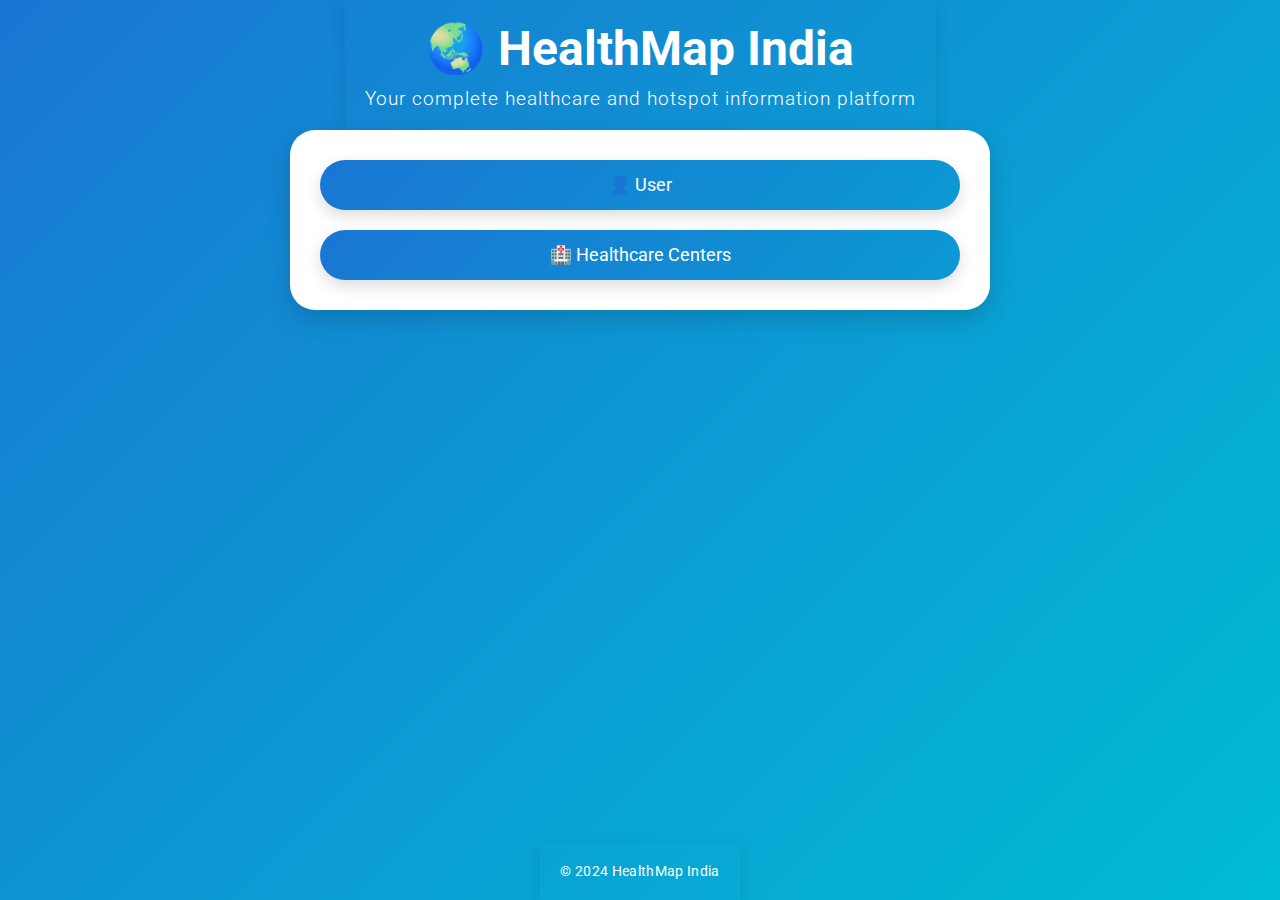
<file: Mercy/index.html>
<!DOCTYPE html>
<html lang="en">
<head>
  <meta charset="UTF-8">
  <meta name="viewport" content="width=device-width, initial-scale=1">
  <title>HealthMap India</title>
  <link rel="stylesheet" href="stylesheet.css">
  <link rel="icon" href="images/logo.png" type="image/png">
  <style>
    html, body {
      height: 100%;
      margin: 0;
      padding: 0;
    }

    body {
      display: flex;
      flex-direction: column;
      align-items: center;
      justify-content: center;
      text-align: center;
      background: linear-gradient(135deg, var(--primary-color), var(--accent-color));
    }

    header, footer {
      background: transparent;
      color: #ffffff;
      padding: 20px;
    }

    header h1 {
      font-size: 3rem;
      font-weight: bold;
      margin-bottom: 10px;
    }

    header p {
      font-size: 1.2rem;
      font-weight: 300;
      letter-spacing: 1px;
    }

    footer {
      font-size: 0.9rem;
      margin-top: auto;
    }

    .main-container {
      background-color: #ffffff;
      width: 80%;
      max-width: 700px;
      border-radius: 25px;
      box-shadow: 0 10px 25px rgba(0,0,0,0.15);
      padding: 30px;
      display: flex;
      align-items: center;
      justify-content: center;
    }

    .button-group {
      display: flex;
      flex-direction: column;
      gap: 20px;
      width: 100%;
    }

    .btn {
      text-decoration: none;
      padding: 15px;
      font-size: 1.1rem;
      border-radius: 50px;
      color: #ffffff;
      transition: transform 0.3s ease, box-shadow 0.3s ease;
      box-shadow: 0 6px 15px var(--shadow-color);
      position: relative;
      overflow: hidden;
    }

    .user-btn {
      background-color: var(--secondary-color);
    }

    .healthcare-btn {
      background-color: var(--primary-color);
    }

    .btn::after {
      content: '';
      position: absolute;
      bottom: 8px;
      left: 50%;
      transform: translateX(-50%);
      width: 0;
      height: 2px;
      background: #fff;
      transition: width 0.3s ease;
    }

    .btn:hover::after {
      width: 60%;
    }

    .btn:hover {
      transform: translateY(-5px);
      box-shadow: 0 12px 25px rgba(0,0,0,0.2);
    }

    @media (max-width: 768px) {
      header h1 { font-size: 2rem; }
      .main-container { width: 90%; }
    }
  </style>
</head>
<body>

<header>
  <h1>🌏 HealthMap India</h1>
  <p>Your complete healthcare and hotspot information platform</p>
</header>

<div class="main-container">
  <div class="button-group">
    <a href="customer.html" class="btn user-btn">👤 User</a>
    <a href="healthcare.html" class="btn healthcare-btn">🏥 Healthcare Centers</a>
  </div>
</div>

<footer>
  &copy; 2024 HealthMap India
</footer>
<script>
  // Example login (Replace with real form inputs)
  const doLogin = async(username, password) => {
    let response = await fetch('http://localhost:5000/api/login', {
      method: 'POST',
      headers: {'Content-Type':'application/json'},
      credentials: 'include',
      body: JSON.stringify({username, password})
    });
    const data = await response.json();
    console.log(data);
  };

  // Check session (simple check)
  const checkDashboard = async() => {
    let resp = await fetch('http://localhost:5000/api/dashboard', {
      credentials: 'include'
    });
    let data = await resp.json();
    document.getElementById('content').innerHTML = data.message || 'Not authorized';
  };

  // File upload (simple example)
  const uploadFile = async(file) => {
    const formData = new FormData();
    formData.append('file', file);
    let resp = await fetch('http://localhost:5000/api/upload', {
      method: 'POST',
      credentials: 'include',
      body: formData
    });
    let data = await resp.json();
    console.log('File uploaded:', data);
  };

  // Example usage:
  // 1. Perform login (use your specific username and password)
  doLogin('testuser', 'Test@123');
  // 2. Check dashboard access
  setTimeout(checkDashboard, 2000);
  // 3. Upload a file example (attached through file input in real scenario)
</script>


</body>
</html>
</file>
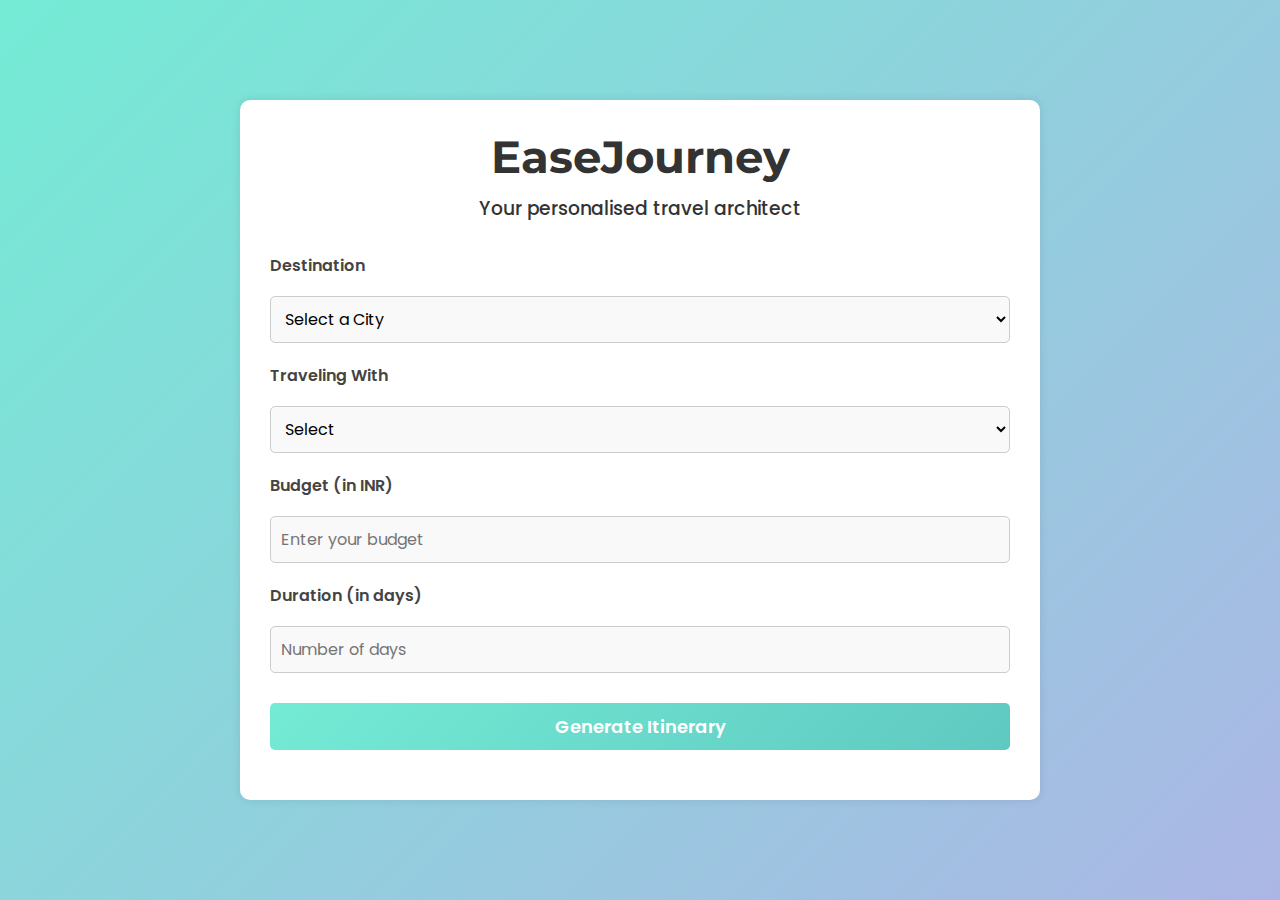
<file: Team Nova/index.html>
<!DOCTYPE html>
<html lang="en">

<head>
  <meta charset="UTF-8">
  <meta name="viewport" content="width=device-width, initial-scale=1.0">
  <title>EaseJourney</title>
  <link href="https://fonts.googleapis.com/css2?family=Montserrat:wght@500;700&family=Poppins:wght@300;400;600&display=swap" rel="stylesheet">
  <link rel="stylesheet" href="styles.css">
  <style>
    body {
      font-family: 'Poppins', sans-serif;
      background-color: #f2f2f2;
      padding: 20px;
    }

    .container {
      max-width: 800px;
      background-color: #fff;
      padding: 30px;
      margin: auto;
      border-radius: 10px;
      box-shadow: 0 0 10px rgba(0, 0, 0, 0.1);
    }

    h1,h3 {
      text-align: center;
      color: #333;
    }

    label {
      font-weight: 600;
    }

    input,
    select,
    button {
      width: 100%;
      padding: 10px;
      margin: 10px 0 20px;
      border-radius: 5px;
      border: 1px solid #ccc;
    }

    button {
      background-color: #007BFF;
      color: #fff;
      border: none;
      cursor: pointer;
      font-weight: 600;
    }

    button:hover {
      background-color: #0056b3;
    }

    .output {
      display: none;
      background-color: #e9f5ff;
      padding: 20px;
      border-radius: 10px;
      margin-top: 20px;
    }

    .output h2 {
      margin-bottom: 15px;
    }
  </style>
</head>

<body>
  <div class="container">
    <h1>EaseJourney</h1>
    <h3>Your personalised travel architect</h3>
    <form id="itineraryForm">
      <label for="destination">Destination</label>
      <select id="destination" name="destination" required>
        <option value="">Select a City</option>
        <option value="Delhi">Delhi</option>
        <option value="Mumbai">Mumbai</option>
        <option value="Kolkata">Kolkata</option>
        <option value="Chennai">Chennai</option>
        <option value="Bengaluru">Bengaluru</option>
        <option value="Hyderabad">Hyderabad</option>
        <option value="Jaipur">Jaipur</option>
        <option value="Agra">Agra</option>
        <option value="Varanasi">Varanasi</option>
        <option value="Udaipur">Udaipur</option>
        <option value="Goa">Goa</option>
        <option value="Pune">Pune</option>
        <option value="Shimla">Shimla</option>
        <option value="Manali">Manali</option>
        <option value="Rishikesh">Rishikesh</option>
        <option value="Darjeeling">Darjeeling</option>
        <option value="Leh-Ladakh">Leh-Ladakh</option>
        <option value="Amritsar">Amritsar</option>
        <option value="Ahmedabad">Ahmedabad</option>
        <option value="Bhubaneswar">Bhubaneswar</option>
      </select>

      <label for="travelType">Traveling With</label>
      <select id="travelType" name="travelType" required>
        <option value="">Select</option>
        <option value="solo">Solo</option>
        <option value="friends">Friends</option>
        <option value="family">Family</option>
      </select>

      <label for="budget">Budget (in INR)</label>
      <input type="number" id="budget" name="budget" placeholder="Enter your budget" required>

      <label for="duration">Duration (in days)</label>
      <input type="number" id="duration" name="duration" placeholder="Number of days" required>

      <button type="submit">Generate Itinerary</button>
    </form>

    <div class="output" id="outputBox">
      <h2>Your Itinerary</h2>
      <p id="itineraryResult"></p>
    </div>
  </div>

  <script>
    const form = document.getElementById('itineraryForm');
    const itineraryResult = document.getElementById('itineraryResult');
    const outputBox = document.getElementById('outputBox');

    const itineraryData = [
      { "city": "Goa", "attractions": ["Baga Beach", "Fort Aguada", "Dudhsagar Falls", "Cruise Ride"], "avgHotelCost": 2500, "avgFoodCost": 800 },
      { "city": "Delhi", "attractions": ["Red Fort", "India Gate", "Qutub Minar", "Lotus Temple"], "avgHotelCost": 2000, "avgFoodCost": 600 },
      { "city": "Manali", "attractions": ["Solang Valley", "Hidimba Temple", "Rohtang Pass", "Mall Road"], "avgHotelCost": 1800, "avgFoodCost": 500 },
      { "city": "Mumbai", "attractions": ["Gateway of India", "Marine Drive", "Elephanta Caves", "Juhu Beach"], "avgHotelCost": 2500, "avgFoodCost": 800 },
      { "city": "Jaipur", "attractions": ["Hawa Mahal", "Amber Fort", "City Palace", "Jantar Mantar"], "avgHotelCost": 2200, "avgFoodCost": 700 },
      { "city": "Kolkata", "attractions": ["Victoria Memorial", "Howrah Bridge", "Dakshineswar Temple", "Park Street"], "avgHotelCost": 2000, "avgFoodCost": 650 },
      { "city": "Chennai", "attractions": ["Marina Beach", "Kapaleeshwarar Temple", "Fort St. George", "Mahabalipuram"], "avgHotelCost": 1800, "avgFoodCost": 600 },
      { "city": "Bengaluru", "attractions": ["Lalbagh", "Cubbon Park", "Bangalore Palace", "MG Road"], "avgHotelCost": 2200, "avgFoodCost": 750 },
      { "city": "Hyderabad", "attractions": ["Charminar", "Golconda Fort", "Ramoji Film City", "Hussain Sagar"], "avgHotelCost": 2100, "avgFoodCost": 700 },
      { "city": "Udaipur", "attractions": ["City Palace", "Lake Pichola", "Jag Mandir", "Fateh Sagar Lake"], "avgHotelCost": 2300, "avgFoodCost": 700 },
      { "city": "Agra", "attractions": ["Taj Mahal", "Agra Fort", "Mehtab Bagh", "Fatehpur Sikri"], "avgHotelCost": 2000, "avgFoodCost": 650 },
      { "city": "Varanasi", "attractions": ["Kashi Vishwanath Temple", "Dashashwamedh Ghat", "Sarnath", "Assi Ghat"], "avgHotelCost": 1800, "avgFoodCost": 600 },
      { "city": "Pune", "attractions": ["Shaniwar Wada", "Sinhagad Fort", "Aga Khan Palace", "Mulshi Dam"], "avgHotelCost": 2200, "avgFoodCost": 700 },
      { "city": "Shimla", "attractions": ["The Ridge", "Mall Road", "Jakhoo Temple", "Kufri"], "avgHotelCost": 2000, "avgFoodCost": 600 },
      { "city": "Rishikesh", "attractions": ["Laxman Jhula", "Triveni Ghat", "Ram Jhula", "River Rafting"], "avgHotelCost": 1700, "avgFoodCost": 500 },
      { "city": "Darjeeling", "attractions": ["Tiger Hill", "Batasia Loop", "Himalayan Railway", "Peace Pagoda"], "avgHotelCost": 2000, "avgFoodCost": 600 },
      { "city": "Leh-Ladakh", "attractions": ["Pangong Lake", "Nubra Valley", "Magnetic Hill", "Leh Palace"], "avgHotelCost": 3000, "avgFoodCost": 900 },
      { "city": "Amritsar", "attractions": ["Golden Temple", "Jallianwala Bagh", "Wagah Border", "Partition Museum"], "avgHotelCost": 1900, "avgFoodCost": 650 },
      { "city": "Ahmedabad", "attractions": ["Sabarmati Ashram", "Kankaria Lake", "Adalaj Stepwell", "Sidi Saiyyed Mosque"], "avgHotelCost": 2000, "avgFoodCost": 650 },
      { "city": "Bhubaneswar", "attractions": ["Lingaraj Temple", "Udayagiri Caves", "Nandankanan Zoo", "Dhauli Shanti Stupa"], "avgHotelCost": 1800, "avgFoodCost": 550 }
    ];

    form.addEventListener('submit', function (e) {
      e.preventDefault();
      const destination = document.getElementById('destination').value;
      const travelType = document.getElementById('travelType').value;
      const budget = parseInt(document.getElementById('budget').value);
      const duration = parseInt(document.getElementById('duration').value);

      const cityData = itineraryData.find(city => city.city === destination);

      if (!cityData) {
        itineraryResult.innerHTML = "No data found for the selected city.";
        outputBox.style.display = 'block';
        return;
      }

      const hotelCost = cityData.avgHotelCost * duration;
      const foodCost = cityData.avgFoodCost * duration;
      const totalEstimatedCost = hotelCost + foodCost;

      let recommendation = "";
      if (budget >= totalEstimatedCost) {
        recommendation = "Your budget is good for this trip!";
      } else {
        recommendation = "You might need to increase your budget or reduce the duration.";
      }

      itineraryResult.innerHTML = `
      <h3>${destination} Itinerary</h3>
      <p><strong>Travel Type:</strong> ${travelType}</p>
      <p><strong>Duration:</strong> ${duration} days</p>
      <p><strong>Main Attractions:</strong> ${cityData.attractions.join(", ")}</p>
      <p><strong>Estimated Hotel Cost:</strong> ₹${hotelCost}</p>
      <p><strong>Estimated Food Cost:</strong> ₹${foodCost}</p>
      <p><strong>Total Estimated Cost:</strong> ₹${totalEstimatedCost}</p>
      <p><em>${recommendation}</em></p>
      <iframe
          width="100%"
          height="300"
          style="border:0; margin-top:20px;"
          loading="lazy"
          allowfullscreen
          referrerpolicy="no-referrer-when-downgrade"
          src="https://www.google.com/maps?q=${destination}&output=embed">
      </iframe>
    `;

      outputBox.style.display = 'block';
    });
  </script>
</body>

</html>
</file>
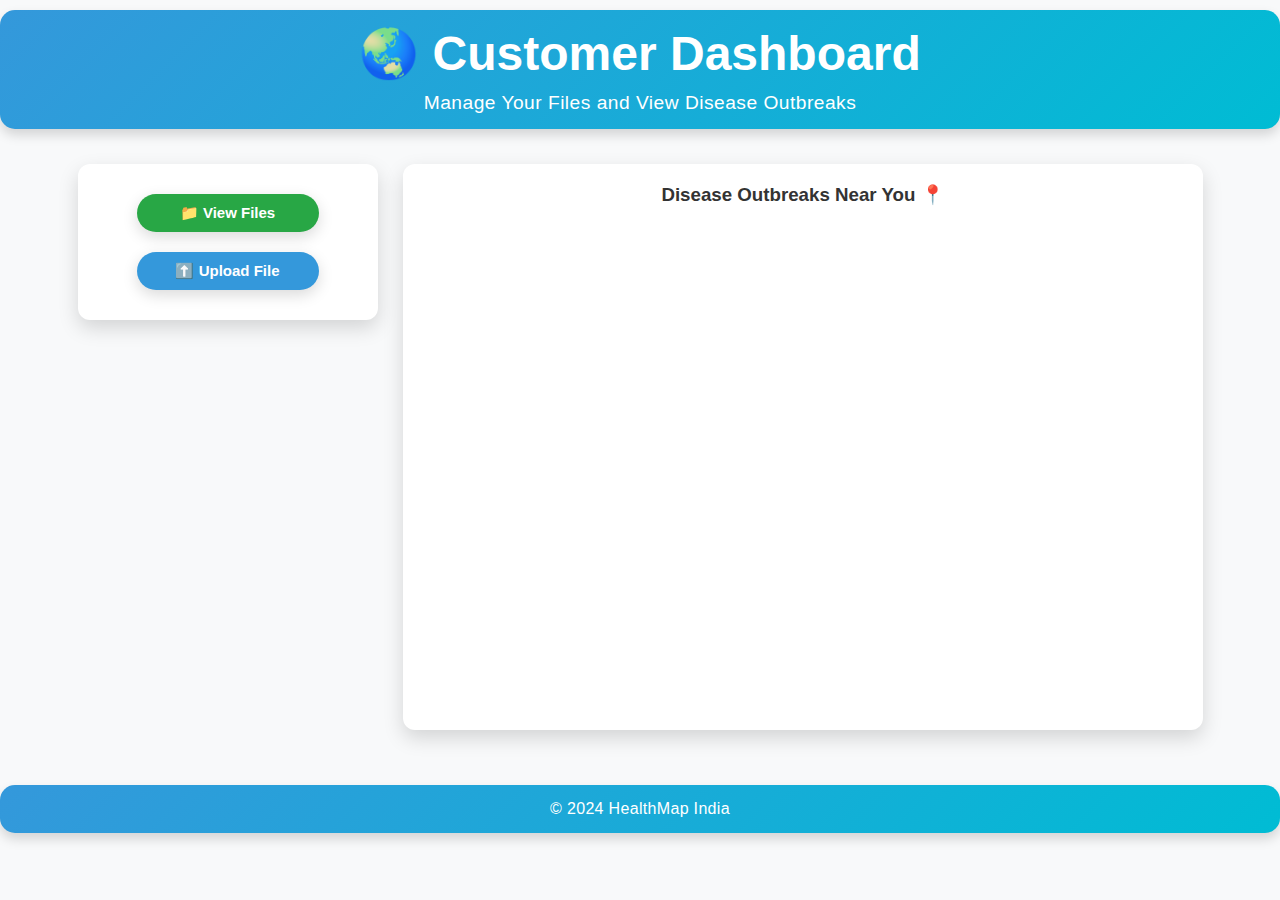
<file: Mercy/customer-login.html>
<!DOCTYPE html>
<html lang="en">

<head>
  <meta charset="UTF-8">
  <meta name="viewport" content="width=device-width, initial-scale=1">
  <title>Customer Dashboard - HealthMap India</title>
  <link rel="stylesheet" href="stylesheet.css">
  <style>
    :root {
      --primary-color: #3498db;
      --success-color: #28a745;
      --shadow-color: rgba(0, 0, 0, 0.15);
      --btn-hover-brightness: 1.15;
    }

    body {
      font-family: 'Segoe UI', Tahoma, Geneva, Verdana, sans-serif;
      background: #f8f9fa;
      color: #333;
      min-height: 100vh;
      margin: 0;
      padding: 0;
      display: flex;
      flex-direction: column;
      align-items: center;
    }

    header,
    footer {
      text-align: center;
      padding: 15px;
      width: 100%;
      background-color: #ffffff;
      box-shadow: 0 6px 12px var(--shadow-color);
      border-radius: 15px;
      margin: 10px;
    }

    .dashboard-container {
      display: flex;
      flex-wrap: wrap;
      gap: 25px;
      justify-content: center;
      align-items: flex-start;
      padding: 25px;
      box-sizing: border-box;
      width: 100%;
      margin-bottom: 20px;
    }

    .buttons-container, .map-container {
      background: white;
      border-radius: 12px;
      box-shadow: 0 8px 20px var(--shadow-color);
      padding: 20px;
    }

    .buttons-container{
      flex: 1;
      min-width: 250px;
      max-width: 300px;
      text-align: center;
    }

    .map-container{
      flex: 3;
      min-width: 350px;
      max-width: 800px;
    }

    .btn {
      display: inline-block;
      background: var(--primary-color);
      color: white;
      padding: 10px 20px;
      width: 70%;
      max-width: 250px;
      margin: 10px auto;
      font-size: 15px;
      border-radius: 25px;
      border: none;
      cursor: pointer;
      box-shadow: 0 5px 15px var(--shadow-color);
      transition: transform 0.2s, box-shadow 0.2s, filter 0.2s;
    }

    .btn.success {
      background-color: var(--success-color);
    }

    .btn:hover {
      transform: translateY(-3px);
      box-shadow: 0 8px 18px var(--shadow-color);
      filter: brightness(var(--btn-hover-brightness));
    }

    iframe {
      width: 100%;
      height: 500px;
      border-radius: 12px;
      border: none;
    }

    .overlay {
      position: fixed;
      top: 0; left: 0;
      width: 100%; height: 100%;
      background: rgba(0,0,0,0.7);
      display: none;
      justify-content: center;
      align-items: center;
      z-index: 1000;
      animation: fadeIn 0.4s ease;
    }

    .popup-box {
      background: white;
      border-radius: 12px;
      box-shadow: 0 8px 20px var(--shadow-color);
      padding: 20px;
      width: 90%;
      max-width: 450px;
      text-align: center;
      animation: slideDown 0.4s ease;
    }

    @keyframes fadeIn {
      from {opacity: 0;} to {opacity: 1;}
    }

    @keyframes slideDown {
      from {transform: translateY(-50px);} to {transform: translateY(0);}
    }

    @media(max-width: 800px){
      .dashboard-container{
        flex-direction: column-reverse;
      }

      .map-container{
        min-width: 100%;
      }

      .buttons-container{
        min-width: 100%;
        max-width: none;
      }

      .btn{
        width: 80%;
      }
    }
  </style>
</head>

<body>

<header>
  <h1>🌏 Customer Dashboard</h1>
  <p>Manage Your Files and View Disease Outbreaks</p>
</header>

<div class="dashboard-container">
  <div class="buttons-container">
    <button class="btn success" onclick="showPopup('view')">📁 View Files</button>
    <button class="btn" onclick="showPopup('upload')">⬆️ Upload File</button>
  </div>

  <div class="map-container">
    <h3 style="text-align:center;">Disease Outbreaks Near You 📍</h3>
    <iframe id="locationMap"
            src="https://www.google.com/maps?q=ITER+Siksha+O+Anusandhan,+Bhubaneswar&output=embed">
    </iframe>
  </div>
</div>

<footer>&copy; 2024 HealthMap India</footer>

<div class="overlay" id="overlay">
  <div class="popup-box" id="popup-box"></div>
</div>

<script>
  const overlay = document.getElementById('overlay');
  const popupBox = document.getElementById('popup-box');

  function showPopup(type){
    overlay.style.display = 'flex';
    if(type === 'upload'){
      popupBox.innerHTML=`
      <h2>📤 Upload File</h2>
      <input type="file" id="uploadFile"><br>
      <button class="btn" onclick="uploadFile()">Upload Now</button>
      <button class="btn success" onclick="closePopup()">Cancel</button>`;
    } else{
      popupBox.innerHTML=`
      <h2>📁 Files Stored</h2>
      <div id="file-list">Loading...</div>
      <button class="btn success" onclick="closePopup()">Close</button>`;
      fetchFiles();
    }
  }

  function closePopup(){
    overlay.style.display='none';
  }

  async function uploadFile(){
    const fileInput=document.getElementById('uploadFile');
    if(fileInput.files.length===0){
      alert('No file selected!');
      return;
    }
    const file=fileInput.files[0],
            formData=new FormData();
    formData.append('file',file);

    try{
      const resp= await fetch('http://localhost:5000/api/upload',{
        method:'POST',credentials:'include',body:formData});
      alert(resp.ok?'Upload successful!':'Upload failed!');
    }catch(e){
      alert('Error occurred!');
    }
    closePopup();
  }

  async function fetchFiles(){
    try{
      const resp=await fetch('http://localhost:5000/api/files',{credentials:'include'}),
              data=await resp.json();
      document.getElementById('file-list').innerHTML=data.files.length
              ? data.files.map(f=>`<p>${f}</p>`).join('')
              :'No files uploaded!';
    } catch(e){document.getElementById('file-list').innerHTML='Error fetching files!';}
  }

  // Location Request
  window.onload=()=>{
    if(navigator.geolocation){
      navigator.geolocation.getCurrentPosition(()=>alert('Location access successful.'));
    } else{
      alert('Geolocation unsupported.');
    }
  };
</script>

</body>
</html>
</file>
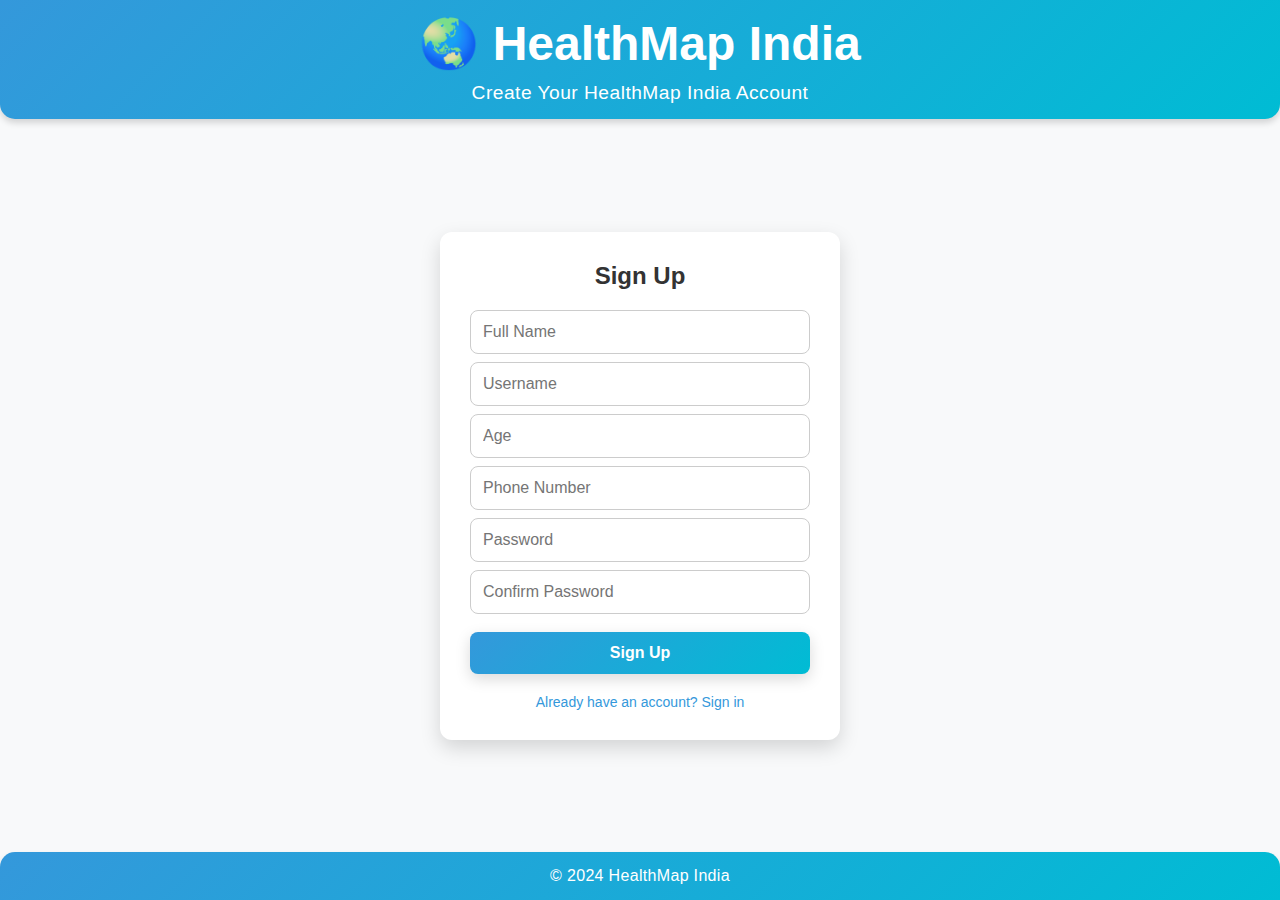
<file: Mercy/customer-signup.html>
<!DOCTYPE html>
<html lang="en">

<head>
  <meta charset="UTF-8">
  <meta name="viewport" content="width=device-width, initial-scale=1">
  <title>Customer Signup - HealthMap India</title>
  <link rel="stylesheet" href="stylesheet.css">
  <style>
    :root {
      --primary-color: #3498db;
      --success-color: #28a745;
      --hover-brightness: 1.15;
      --shadow-color: rgba(0, 0, 0, 0.15);
    }

    body {
      font-family: 'Segoe UI', Tahoma, Geneva, Verdana, sans-serif;
      background: #f8f9fa;
      color: #333;
      min-height: 100vh;
      margin: 0;
      padding: 0;
      display: flex;
      flex-direction: column;
      justify-content: space-between;
      align-items: center;
    }

    header, footer {
      width: 100%;
      padding: 15px;
      text-align: center;
      background-color: #ffffff;
      box-shadow: 0px 4px 6px var(--shadow-color);
    }

    header {
      border-bottom-left-radius: 15px;
      border-bottom-right-radius: 15px;
    }

    footer {
      border-top-left-radius: 15px;
      border-top-right-radius: 15px;
    }

    main {
      display: flex;
      align-items: center;
      justify-content: center;
      flex-grow: 1;
      width: 100%;
    }

    .form-container {
      background: #ffffff;
      padding: 30px;
      border-radius: 12px;
      box-shadow: 0 8px 20px var(--shadow-color);
      width: 400px;
      text-align: center;
      animation: slideIn .6s ease forwards;
    }

    .form-container h2 {
      margin-bottom: 20px;
    }

    .form-container form input {
      width: 100%;
      padding: 12px;
      margin: 8px 0;
      border-radius: 8px;
      border: 1px solid #ccc;
      box-sizing: border-box;
      transition: border 0.2s ease;
    }

    .form-container form input:focus {
      border-color: var(--primary-color);
      outline: none;
      box-shadow: 0 2px 8px rgba(52, 152, 219, 0.1);
    }

    .form-container form button {
      width: 100%;
      padding: 12px;
      border: none;
      border-radius: 8px;
      color: #ffffff;
      background-color: var(--primary-color);
      cursor: pointer;
      font-size: 16px;
      transition: transform .2s ease, box-shadow .2s ease, filter .2s ease;
      margin-top: 10px;
    }

    .form-container form button:hover {
      transform: translateY(-3px);
      filter: brightness(var(--hover-brightness));
      box-shadow: 0 6px 18px var(--shadow-color);
    }

    .form-footer {
      margin-top: 20px;
      font-size: 14px;
    }

    .form-footer a {
      text-decoration: none;
      color: var(--primary-color);
      transition: color 0.2s ease;
    }

    .form-footer a:hover {
      color: var(--success-color);
    }

    @keyframes slideIn {
      from {
        transform: translateY(50px);
        opacity: 0;
      }
      to {
        transform: translateY(0px);
        opacity: 1;
      }
    }

    @media (max-width: 500px) {
      .form-container {
        width: 90%;
        padding: 20px;
      }
    }
  </style>
</head>

<body>

<header>
  <h1>🌏 HealthMap India</h1>
  <p>Create Your HealthMap India Account</p>
</header>

<main>
  <div class="form-container">
    <h2>Sign Up</h2>
    <form action="#" method="post">
      <input type="text" placeholder="Full Name" required>
      <input type="text" placeholder="Username" required>
      <input type="number" placeholder="Age" required>
      <input type="tel" placeholder="Phone Number" required>
      <input type="password" placeholder="Password" required>
      <input type="password" placeholder="Confirm Password" required>
      <button type="submit">Sign Up</button>
    </form>
    <div class="form-footer">
      <a href="customer.html">Already have an account? Sign in</a>
    </div>
  </div>
</main>

<footer>
  &copy; 2024 HealthMap India
</footer>

</body>
</html>
</file>
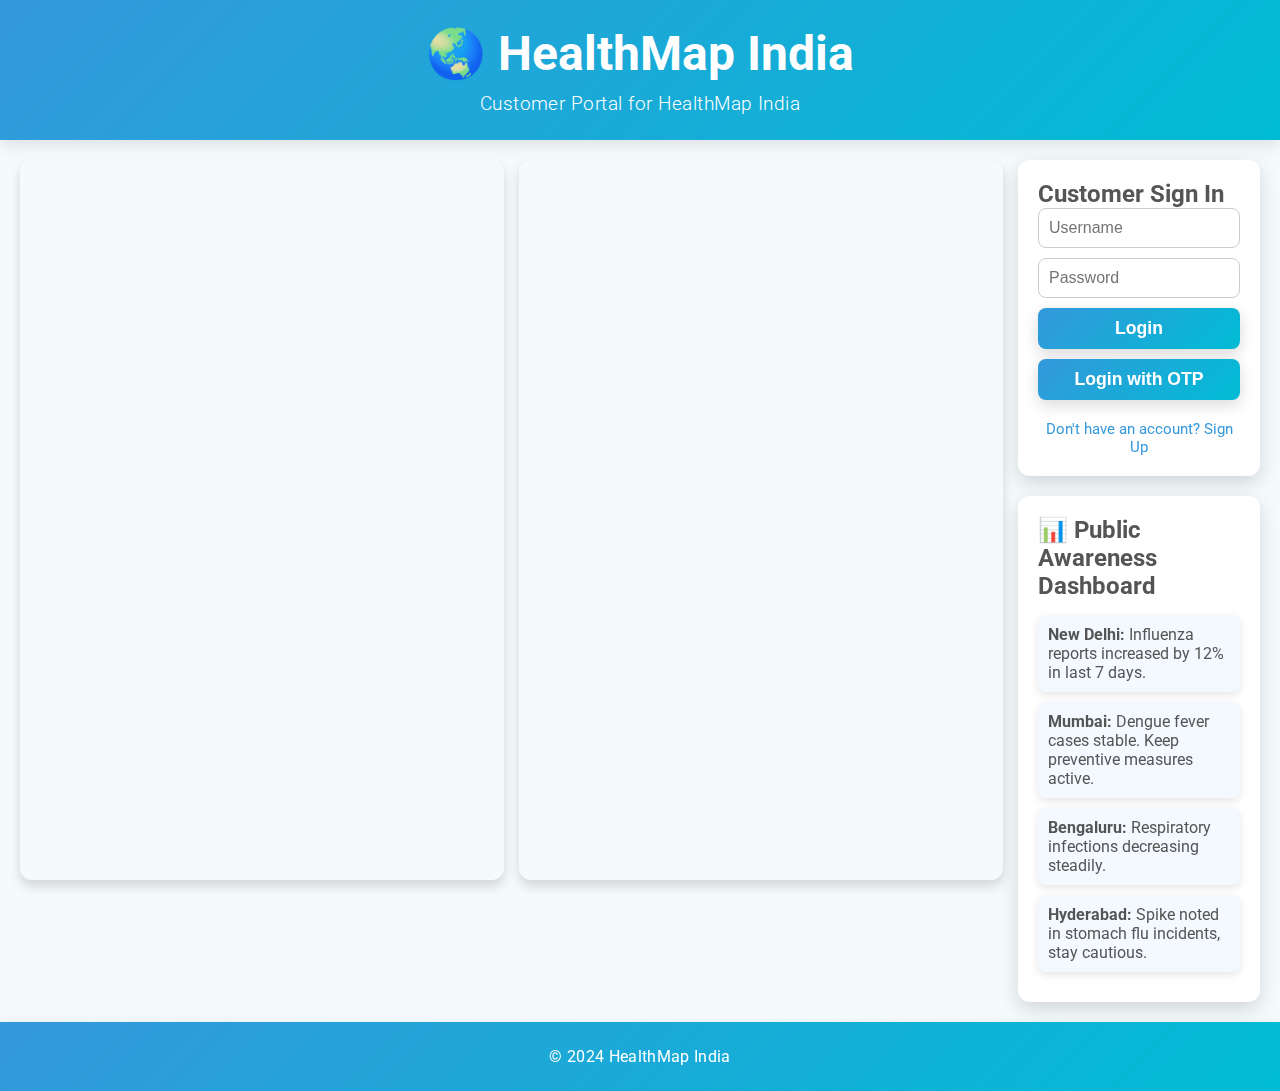
<file: Mercy/customer.html>
<!DOCTYPE html>
<html lang="en">
<head>
    <meta charset="UTF-8">
    <meta name="viewport" content="width=device-width, initial-scale=1">
    <title>Customer - HealthMap India</title>
    <link rel="stylesheet" href="stylesheet.css">
    <style>
        :root {
            --primary-color: #3498db;
            --shadow-color: rgba(0,0,0,0.15);
        }

        .customer-container {
            display: flex;
            justify-content: space-between;
            gap: 15px;
            padding: 20px;
        }

        .left-article iframe,
        .center-map iframe {
            width: 100%;
            height: 80vh;
            border-radius: 12px;
            box-shadow: 0 6px 12px var(--shadow-color);
            border: none;
        }

        .left-article, .center-map {
            flex: 2;
        }

        .right-login {
            flex: 1;
            display: flex;
            flex-direction: column;
            gap: 20px;
        }

        .form-container, .dashboard-container {
            background-color: white;
            padding: 20px;
            border-radius: 12px;
            box-shadow: 0 7px 20px var(--shadow-color);
            width: 100%;
            box-sizing: border-box;
        }

        input, button {
            width: 100%;
            padding: 10px;
            border-radius: 8px;
            border: 1px solid #ccc;
            margin-bottom: 10px;
            box-sizing: border-box;
        }

        button {
            background-color: var(--primary-color);
            color: white;
            border: none;
            cursor: pointer;
            transition: transform .2s;
        }

        button:hover {
            transform: translateY(-3px);
        }

        .form-footer {
            margin-top: 10px;
            text-align: center;
        }

        .form-footer a {
            text-decoration: none;
            color: var(--primary-color);
        }

        /* Dashboard specific styling */
        .dashboard-container h2 {
            margin-bottom: 15px;
        }

        .trend-item {
            margin-bottom: 10px;
            padding: 10px;
            border-radius: 8px;
            background-color: #f3f9fe;
            box-shadow: 0 3px 8px rgba(0, 0, 0, 0.1);
        }

        @media (max-width: 900px) {
            .customer-container {flex-direction: column;}
            .left-article iframe, .center-map iframe {height: 50vh;}
        }
    </style>
</head>
<body>

<header>
    <h1>🌏 HealthMap India</h1>
    <p>Customer Portal for HealthMap India</p>
</header>

<div class="customer-container">
    <section class="left-article">
        <iframe src="https://www.indianhealthcareblog.com/" frameborder="0"></iframe>
    </section>

    <section class="center-map">
        <iframe src="https://www.google.com/maps/embed?pb=YOUR_MAP_EMBED_CODE" frameborder="0"></iframe>
    </section>

    <section class="right-login">
        <div class="form-container">
            <h2>Customer Sign In</h2>
            <input type="text" placeholder="Username" required>
            <input type="password" placeholder="Password" required>
            <button onclick="location.href='customer-login.html'">Login</button>
            <button class="otp-btn">Login with OTP</button>
            <div class="form-footer">
                <a href="customer-signup.html">Don't have an account? Sign Up</a>
            </div>
        </div>

        <div class="dashboard-container">
            <h2>📊 Public Awareness Dashboard</h2>
            <div class="trend-item">
                <strong>New Delhi:</strong> Influenza reports increased by 12% in last 7 days.
            </div>
            <div class="trend-item">
                <strong>Mumbai:</strong> Dengue fever cases stable. Keep preventive measures active.
            </div>
            <div class="trend-item">
                <strong>Bengaluru:</strong> Respiratory infections decreasing steadily.
            </div>
            <div class="trend-item">
                <strong>Hyderabad:</strong> Spike noted in stomach flu incidents, stay cautious.
            </div>
        </div>
    </section>
</div>

<footer>&copy; 2024 HealthMap India</footer>

</body>
</html>
</file>
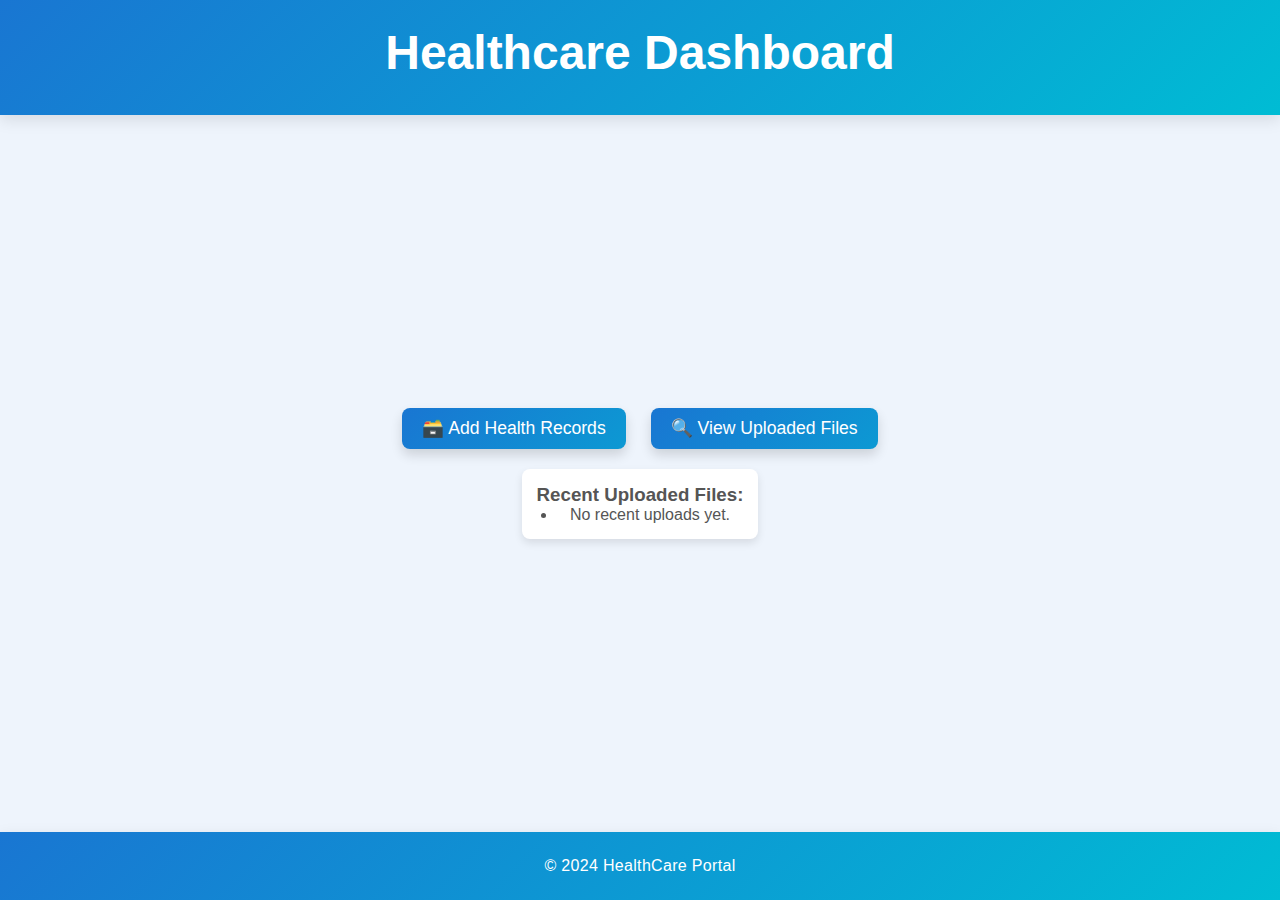
<file: Mercy/dashboard.html>
<!DOCTYPE html>
<html lang="en">
<head>
  <meta charset="UTF-8">
  <title>Healthcare Dashboard</title>
  <link rel="stylesheet" href="stylesheet.css">
  <style>
    body {
      font-family: 'Arial', sans-serif;
      background-color: #eef4fc;
    }

    .modal {
      position: fixed; inset: 0; z-index: 1000;
      background-color: rgba(0,0,0,0.6);
      display: none; justify-content: center; align-items: center;
    }

    .modal-content {
      background-color: white; padding: 25px; border-radius: 10px;
      width: 90%; max-width: 600px;
      transform: scale(0.5); opacity: 0;
      transition: transform 0.4s ease, opacity 0.4s ease;
    }

    .modal.open {
      display: flex;
    }

    .modal.open .modal-content {
      transform: scale(1); opacity: 1;
    }

    .close {
      float: right; cursor: pointer; font-size: 22px; color: #555;
    }

    input[type="text"],
    textarea {
      width: 100%; padding: 8px; margin-top: 8px;
      border-radius: 5px; border: 1px solid #ddd;
      font-size: 14px;
    }

    .font-controls button, .submit-btn, .file-upload-btn {
      padding: 8px 15px; margin-top: 15px; cursor: pointer;
      border: none; color: #fff; border-radius: 5px;
      transition: 0.3s ease; font-size: 14px;
    }

    .submit-btn { background-color: #28a745; }
    .submit-btn:hover { background-color: #218838; }

    .file-upload-btn { background-color: #007bff; }
    .file-upload-btn:hover { background-color: #0056b3; }

    .font-controls button {
      background-color: #6c757d; margin-right: 5px;
    }
    .font-controls button:hover { background-color: #595e64; }

    .uploaded-files {
      margin-top: 20px; background-color: #fff; padding: 15px;
      border-radius: 8px; box-shadow: 0 4px 8px rgba(0,0,0,0.1);
    }

    .uploaded-files ul {
      padding-left: 20px;
    }

    .button-group .btn {
      text-decoration: none; color: #fff; padding: 10px 20px;
      background-color: #4CAF50; border-radius: 8px; display: inline-block;
      transition: background-color 0.3s ease;
      cursor: pointer;
    }

    .button-group .btn:hover {
      background-color: #388E3C;
    }
  </style>
</head>
<body>

<header>
  <h1>Healthcare Dashboard</h1>
</header>

<main>
  <div class="button-group">
    <span class="btn" onclick="openModal()">🗃️ Add Health Records</span>
    <span class="btn" onclick="loadUploadedFiles()">🔍 View Uploaded Files</span>
  </div>

  <div class="uploaded-files" id="uploadedFiles">
    <h3>Recent Uploaded Files:</h3>
    <ul id="fileList"><li>No recent uploads yet.</li></ul>
  </div>
</main>

<div id="modal" class="modal">
  <div class="modal-content">
    <span class="close" onclick="closeModal()">&times;</span>
    <h2 id="userGreeting">Hello, User</h2>

    <label>Disease Diagnosis:</label>
    <input type="text" id="disease">

    <label>Disease Description:</label>
    <textarea id="description" rows="3"></textarea>

    <label>Medicines Required:</label>
    <input type="text" id="medicines">

    <!-- Font size controls -->
    <div class="font-controls">
      <button onclick="changeFontSize(1)">➕ Increase Font</button>
      <button onclick="changeFontSize(-1)">➖ Decrease Font</button>
    </div>

    <!-- File Upload -->
    <input type="file" id="fileInput">
    <button class="file-upload-btn" onclick="uploadFile()">📤 Upload File</button>

    <button class="submit-btn" onclick="submitRecord()">Submit Record</button>
  </div>
</div>

<footer>
  &copy; 2024 HealthCare Portal
</footer>

<script>
  let currentFontSize = 14;

  function openModal() {
    document.getElementById('modal').classList.add('open');
    fetch('http://localhost:5000/api/dashboard', { credentials: 'include' })
            .then(res => res.json())
            .then(data => {
              document.getElementById('userGreeting').innerText = `Hello, ${data.username || 'User'}`;
            });
  }

  function closeModal() {
    document.getElementById('modal').classList.remove('open');
  }

  function changeFontSize(change) {
    currentFontSize = Math.min(Math.max(currentFontSize + change, 12), 20);
    document.querySelectorAll('.modal-content input, .modal-content textarea').forEach(el => {
      el.style.fontSize = currentFontSize + 'px';
    });
  }

  function submitRecord() {
    const record = {
      disease: document.getElementById('disease').value,
      description: document.getElementById('description').value,
      medicines: document.getElementById('medicines').value.split(',').map(m => m.trim()),
    };
    console.log('Submitting:', record);
    alert('Record submitted!');
    closeModal();
  }

  function uploadFile() {
    const file = document.getElementById('fileInput').files[0];
    if (!file) {
      alert('Please select a file first!');
      return;
    }
    const formData = new FormData();
    formData.append('file', file);
    fetch('http://localhost:5000/api/upload', {
      method: 'POST',
      credentials: 'include',
      body: formData
    }).then(res => res.json())
            .then(data => {
              alert('File uploaded: ' + data.uploadedFile);
              loadUploadedFiles();
            });
  }

  function loadUploadedFiles() {
    fetch('http://localhost:5000/api/files', { credentials: 'include' })
            .then(res => res.json())
            .then(files => {
              const ul = document.getElementById('fileList');
              ul.innerHTML = '';
              if (files.length === 0) ul.innerHTML = '<li>No recent uploads yet.</li>';
              else files.forEach(f => ul.innerHTML += `<li>${f}</li>`);
            });
  }

  document.addEventListener('click', e => {
    if (e.target === document.getElementById('modal')) closeModal();
  });

  window.onload = loadUploadedFiles;
</script>

</body>
</html>
</file>
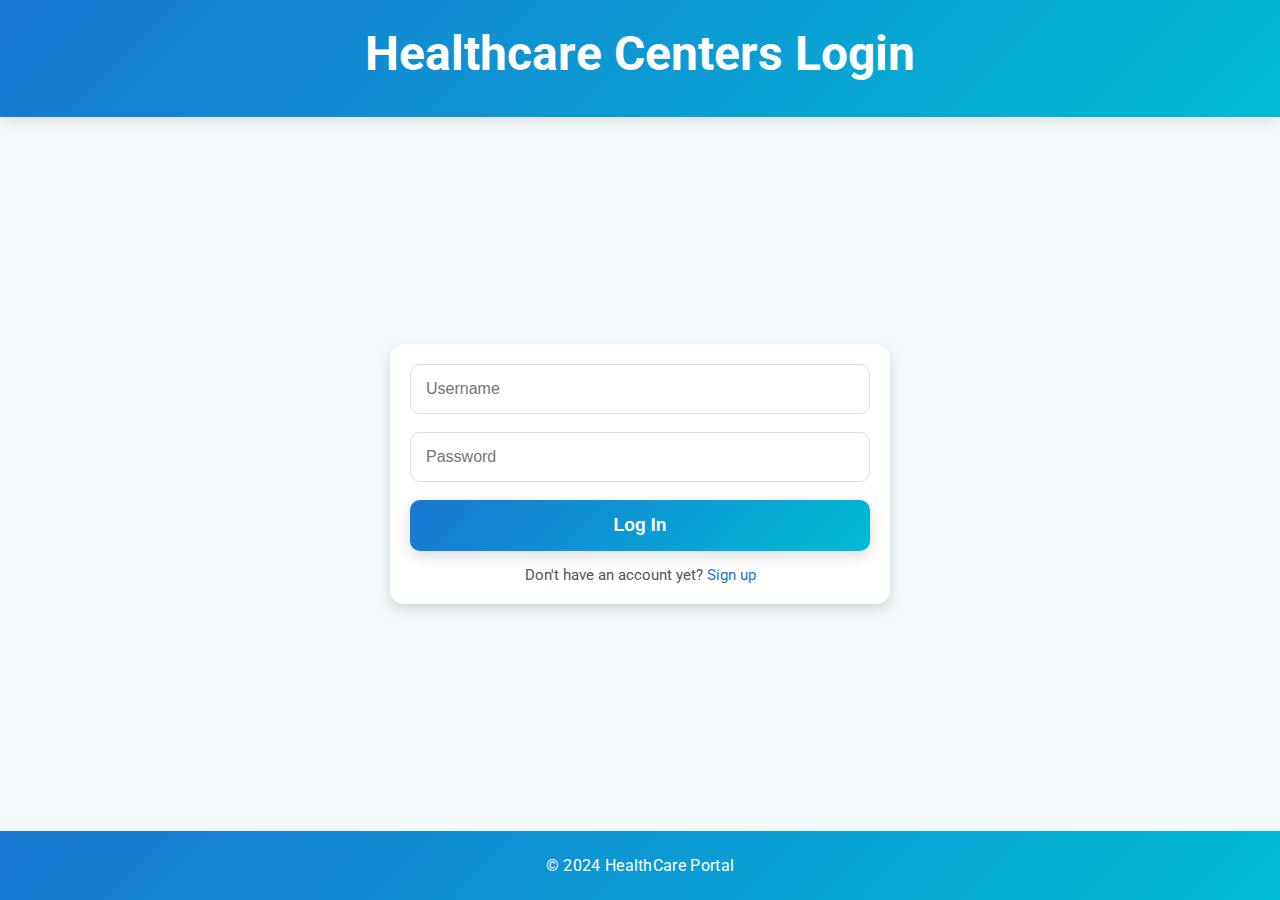
<file: Mercy/healthcare.html>
<!DOCTYPE html>
<html lang="en">
<head>
  <meta charset="UTF-8">
  <title>Login - Healthcare Centers</title>
  <link rel="stylesheet" href="stylesheet.css">
</head>
<body>
<header>
  <h1>Healthcare Centers Login</h1>
</header>

<main>
  <div class="box form-container">
    <form action="dashboard.html">
      <input type="text" placeholder="Username" required>
      <input type="password" placeholder="Password" required>
      <button type="submit">Log In</button>
      <div class="form-footer">
        <p>Don't have an account yet? <a href="signup.html">Sign up</a></p>
      </div>
    </form>
  </div>
</main>

<footer>
  &copy; 2024 HealthCare Portal
</footer>
</body>
</html>
</file>
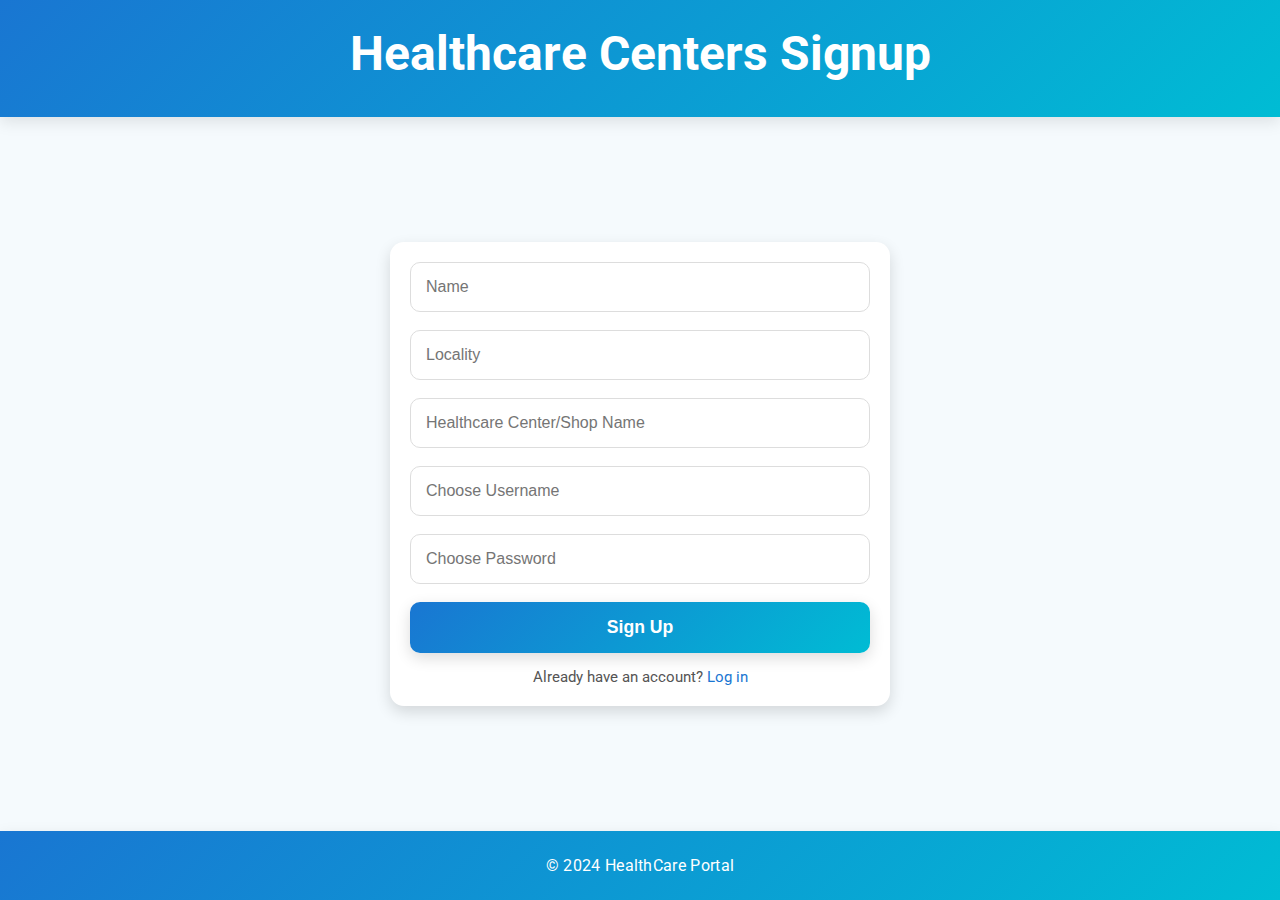
<file: Mercy/signup.html>
<!DOCTYPE html>
<html lang="en">
<head>
  <meta charset="UTF-8">
  <title>Signup - Healthcare Centers</title>
  <link rel="stylesheet" href="stylesheet.css">
</head>
<body>
<header>
  <h1>Healthcare Centers Signup</h1>
</header>

<main>
  <div class="box form-container">
    <form action="dashboard.html">
      <input type="text" placeholder="Name" required>
      <input type="text" placeholder="Locality" required>
      <input type="text" placeholder="Healthcare Center/Shop Name" required>
      <input type="text" placeholder="Choose Username" required>
      <input type="password" placeholder="Choose Password" required>
      <button type="submit">Sign Up</button>
      <div class="form-footer">
        <p>Already have an account? <a href="healthcare.html">Log in</a></p>
      </div>
    </form>
  </div>
</main>

<footer>
  &copy; 2024 HealthCare Portal
</footer>
</body>
</html>
</file>
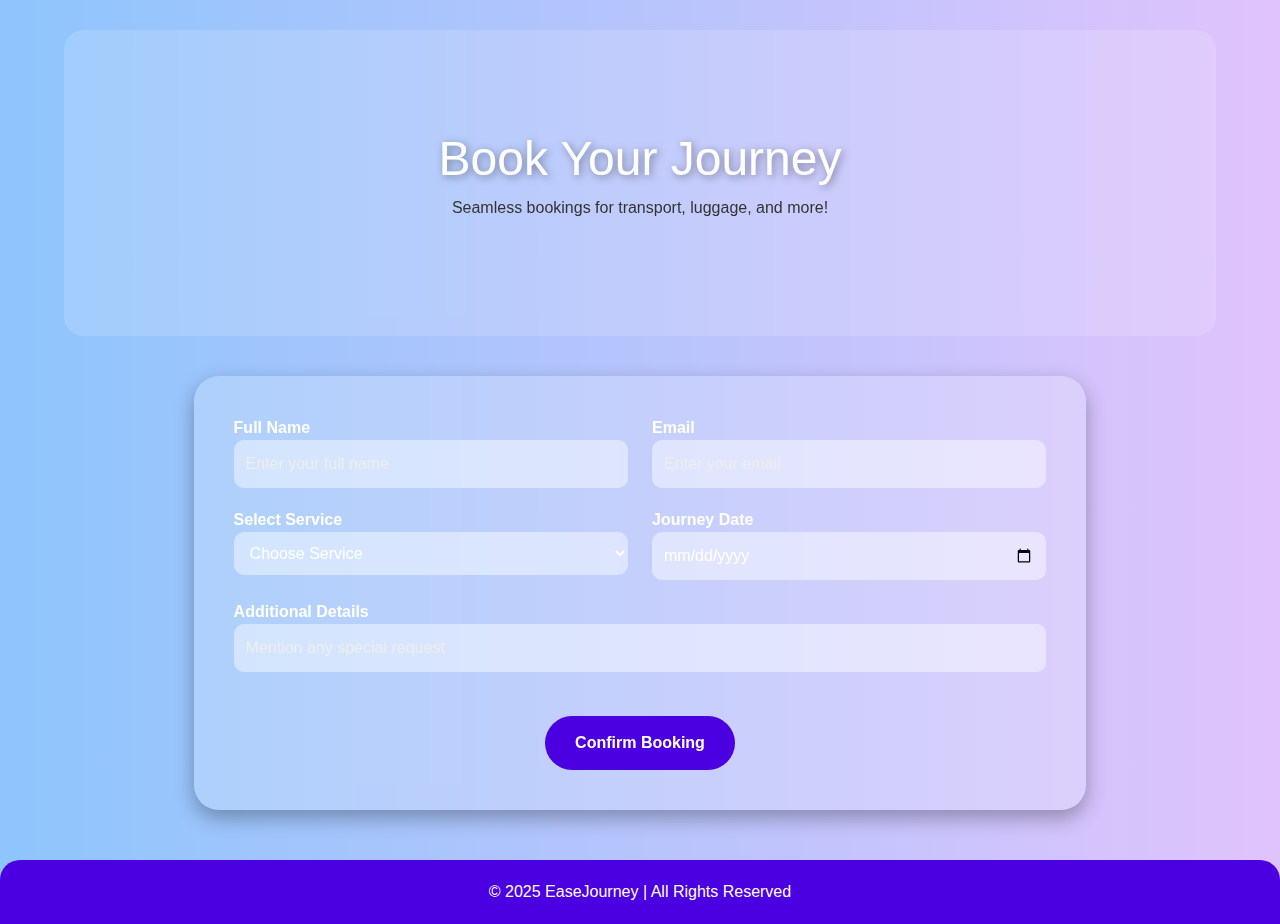
<file: Team Nova/booking.html>
<!DOCTYPE html>
<html lang="en">

<head>
  <meta charset="UTF-8">
  <meta name="viewport" content="width=device-width, initial-scale=1.0">
  <title>EaseJourney - Bookings</title>
  <link rel="stylesheet" href="https://cdn.jsdelivr.net/npm/bootstrap@5.3.2/dist/css/bootstrap.min.css">
  <style>
    body {
      background: linear-gradient(to right, #8EC5FC, #E0C3FC);
      font-family: 'Poppins', sans-serif;
      color: #333;
      overflow-x: hidden;
    }

    .booking-header {
      text-align: center;
      padding: 100px 20px;
      background: rgba(255, 255, 255, 0.15);
      backdrop-filter: blur(8px);
      border-radius: 20px;
      margin: 30px auto;
      width: 90%;
      animation: fadeIn 2s;
    }

    .booking-header h1 {
      font-size: 3rem;
      color: #fff;
      text-shadow: 2px 2px 8px rgba(0, 0, 0, 0.4);
    }

    .booking-form {
      background: rgba(255, 255, 255, 0.2);
      backdrop-filter: blur(10px);
      padding: 40px;
      border-radius: 25px;
      box-shadow: 0 8px 20px rgba(0, 0, 0, 0.3);
      margin: 40px auto;
      width: 80%;
      color: #fff;
      animation: fadeInUp 2s;
    }

    .booking-form label {
      font-weight: 600;
      color: #fff;
    }

    .booking-form input,
    .booking-form select {
      background-color: rgba(255, 255, 255, 0.3);
      color: #fff;
      border: none;
      border-radius: 10px;
      padding: 12px;
      margin-bottom: 20px;
      width: 100%;
      backdrop-filter: blur(5px);
    }

    .booking-form input::placeholder {
      color: #eee;
    }

    .btn-book {
      background-color: #4A00E0;
      color: #fff;
      padding: 15px 30px;
      border-radius: 30px;
      border: none;
      font-weight: 600;
      transition: transform 0.3s ease, background-color 0.3s;
    }

    .btn-book:hover {
      background-color: #8E2DE2;
      transform: scale(1.05);
    }

    footer {
      background-color: #4A00E0;
      color: #fff;
      font-weight: 500;
      text-align: center;
      padding: 20px;
      margin-top: 50px;
      border-radius: 20px 20px 0 0;
    }

    @keyframes fadeIn {
      from {
        opacity: 0;
        transform: translateY(-50px);
      }

      to {
        opacity: 1;
        transform: translateY(0);
      }
    }

    @keyframes fadeInUp {
      from {
        opacity: 0;
        transform: translateY(50px);
      }

      to {
        opacity: 1;
        transform: translateY(0);
      }
    }
  </style>
</head>

<body>

  <div class="booking-header">
    <h1>Book Your Journey</h1>
    <p>Seamless bookings for transport, luggage, and more!</p>
  </div>

  <div class="container">
    <form class="booking-form">
      <div class="row">
        <div class="col-md-6">
          <label for="name">Full Name</label>
          <input type="text" id="name" placeholder="Enter your full name" required>
        </div>
        <div class="col-md-6">
          <label for="email">Email</label>
          <input type="email" id="email" placeholder="Enter your email" required>
        </div>
        <div class="col-md-6">
          <label for="service">Select Service</label>
          <select id="service" required>
            <option value="">Choose Service</option>
            <option value="cab">Cab Booking</option>
            <option value="luggage">Luggage Handling</option>
            <option value="route">Route Planning</option>
            <option value="package">Custom Package</option>
          </select>
        </div>
        <div class="col-md-6">
          <label for="date">Journey Date</label>
          <input type="date" id="date" required>
        </div>
        <div class="col-md-12">
          <label for="details">Additional Details</label>
          <input type="text" id="details" placeholder="Mention any special request">
        </div>
      </div>
      <div class="text-center mt-4">
        <button type="submit" class="btn-book">Confirm Booking</button>
      </div>
    </form>
  </div>

  <footer>
    &copy; 2025 EaseJourney | All Rights Reserved
  </footer>

</body>

</html>
</file>
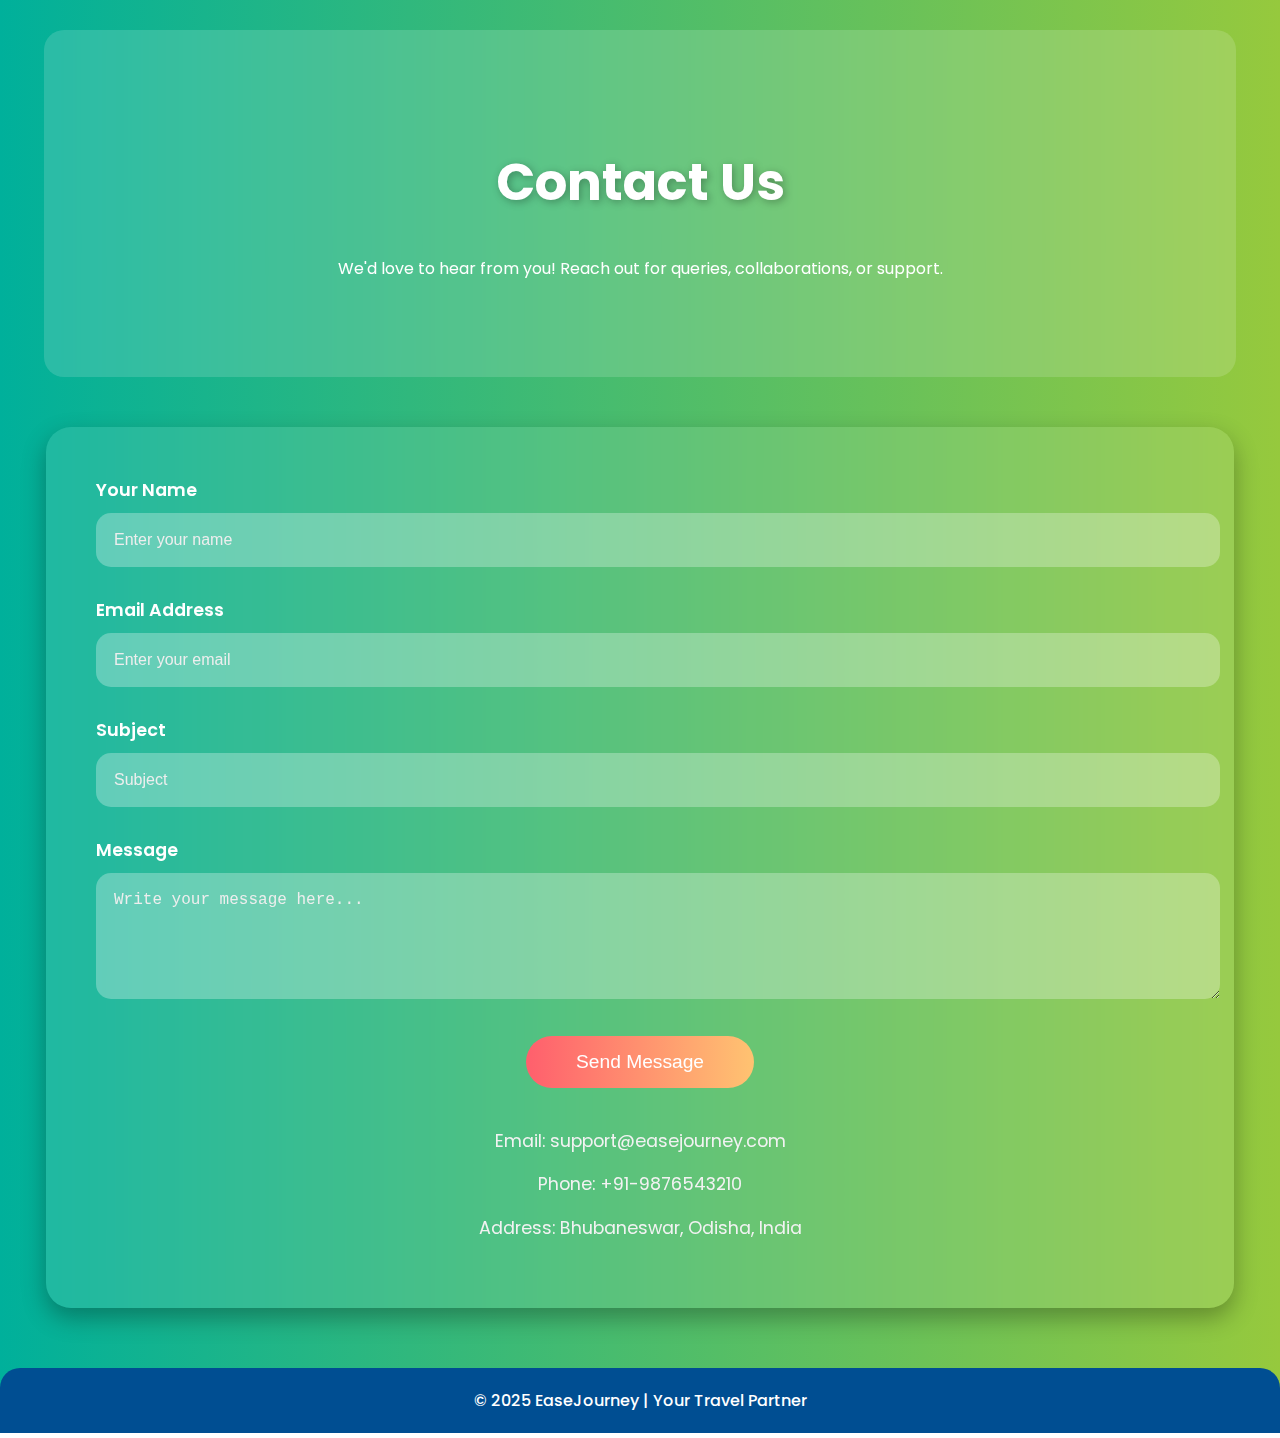
<file: Team Nova/contact.html>
<!DOCTYPE html>
<html lang="en">

<head>
  <meta charset="UTF-8">
  <meta name="viewport" content="width=device-width, initial-scale=1.0">
  <title>EaseJourney - Contact Us</title>
  <link href="https://fonts.googleapis.com/css2?family=Poppins:wght@400;700&display=swap" rel="stylesheet">
  <style>
    body {
      margin: 0;
      font-family: 'Poppins', sans-serif;
      background: linear-gradient(to right, #00b09b, #96c93d);
      color: #fff;
      overflow-x: hidden;
    }

    .header {
      text-align: center;
      padding: 80px 20px;
      background: rgba(255, 255, 255, 0.15);
      backdrop-filter: blur(8px);
      border-radius: 20px;
      margin: 30px auto;
      width: 90%;
      animation: fadeIn 2s;
    }

    .header h1 {
      font-size: 3.2rem;
      text-shadow: 2px 2px 8px rgba(0, 0, 0, 0.3);
    }

    .contact-container {
      background: rgba(255, 255, 255, 0.1);
      backdrop-filter: blur(15px);
      border-radius: 25px;
      padding: 50px;
      width: 85%;
      margin: 50px auto;
      box-shadow: 0 10px 25px rgba(0, 0, 0, 0.3);
      animation: fadeInUp 2s;
    }

    .contact-container label {
      font-weight: 600;
      font-size: 1.1rem;
      color: #fff;
    }

    .contact-container input,
    .contact-container textarea {
      width: 100%;
      padding: 18px;
      margin-top: 10px;
      margin-bottom: 30px;
      border: none;
      border-radius: 15px;
      background-color: rgba(255, 255, 255, 0.2);
      color: #fff;
      backdrop-filter: blur(5px);
      font-size: 1rem;
    }

    .contact-container input::placeholder,
    .contact-container textarea::placeholder {
      color: #eee;
    }

    .btn-contact {
      background: #ff5f6d;
      background: linear-gradient(to right, #ff5f6d, #ffc371);
      color: #fff;
      padding: 15px 50px;
      border: none;
      border-radius: 35px;
      font-size: 1.2rem;
      cursor: pointer;
      transition: transform 0.3s, box-shadow 0.3s;
    }

    .btn-contact:hover {
      transform: translateY(-5px);
      box-shadow: 0 8px 20px rgba(0, 0, 0, 0.4);
    }

    .contact-info {
      margin-top: 40px;
      text-align: center;
      font-size: 1.1rem;
      color: #f2f2f2;
    }

    footer {
      background-color: #004e92;
      color: #fff;
      font-weight: 500;
      text-align: center;
      padding: 20px;
      border-radius: 20px 20px 0 0;
      margin-top: 60px;
    }

    @keyframes fadeIn {
      from {
        opacity: 0;
        transform: translateY(-50px);
      }

      to {
        opacity: 1;
        transform: translateY(0);
      }
    }

    @keyframes fadeInUp {
      from {
        opacity: 0;
        transform: translateY(50px);
      }

      to {
        opacity: 1;
        transform: translateY(0);
      }
    }

    /* Responsive */
    @media (max-width: 768px) {
      .header h1 {
        font-size: 2.2rem;
      }

      .contact-container {
        padding: 30px;
      }
    }
  </style>
</head>

<body>

  <div class="header">
    <h1>Contact Us</h1>
    <p>We'd love to hear from you! Reach out for queries, collaborations, or support.</p>
  </div>

  <div class="contact-container">
    <form>
      <label>Your Name</label>
      <input type="text" placeholder="Enter your name" required>

      <label>Email Address</label>
      <input type="email" placeholder="Enter your email" required>

      <label>Subject</label>
      <input type="text" placeholder="Subject" required>

      <label>Message</label>
      <textarea rows="5" placeholder="Write your message here..." required></textarea>

      <div style="text-align: center;">
        <button type="submit" class="btn-contact">Send Message</button>
      </div>
    </form>

    <div class="contact-info">
      <p>Email: support@easejourney.com</p>
      <p>Phone: +91-9876543210</p>
      <p>Address: Bhubaneswar, Odisha, India</p>
    </div>
  </div>

  <footer>
    &copy; 2025 EaseJourney | Your Travel Partner
  </footer>

</body>

</html>
</file>
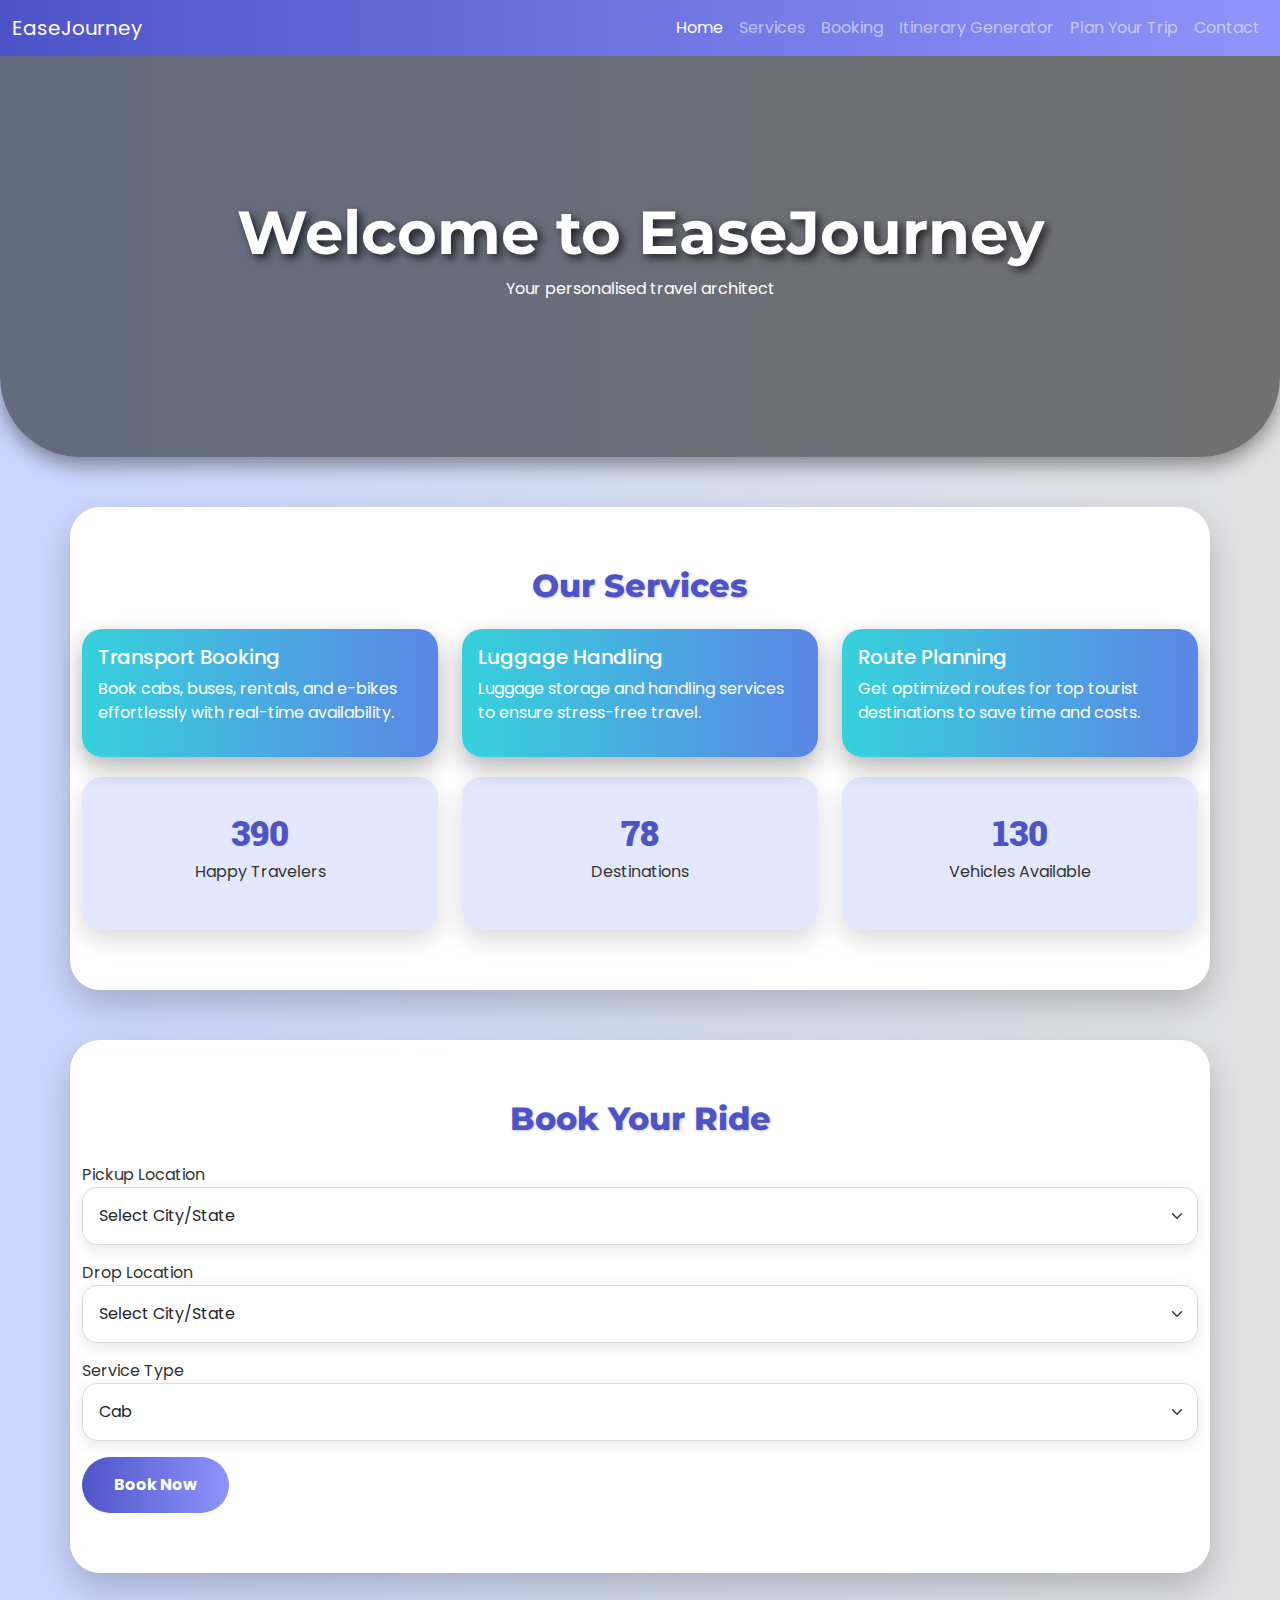
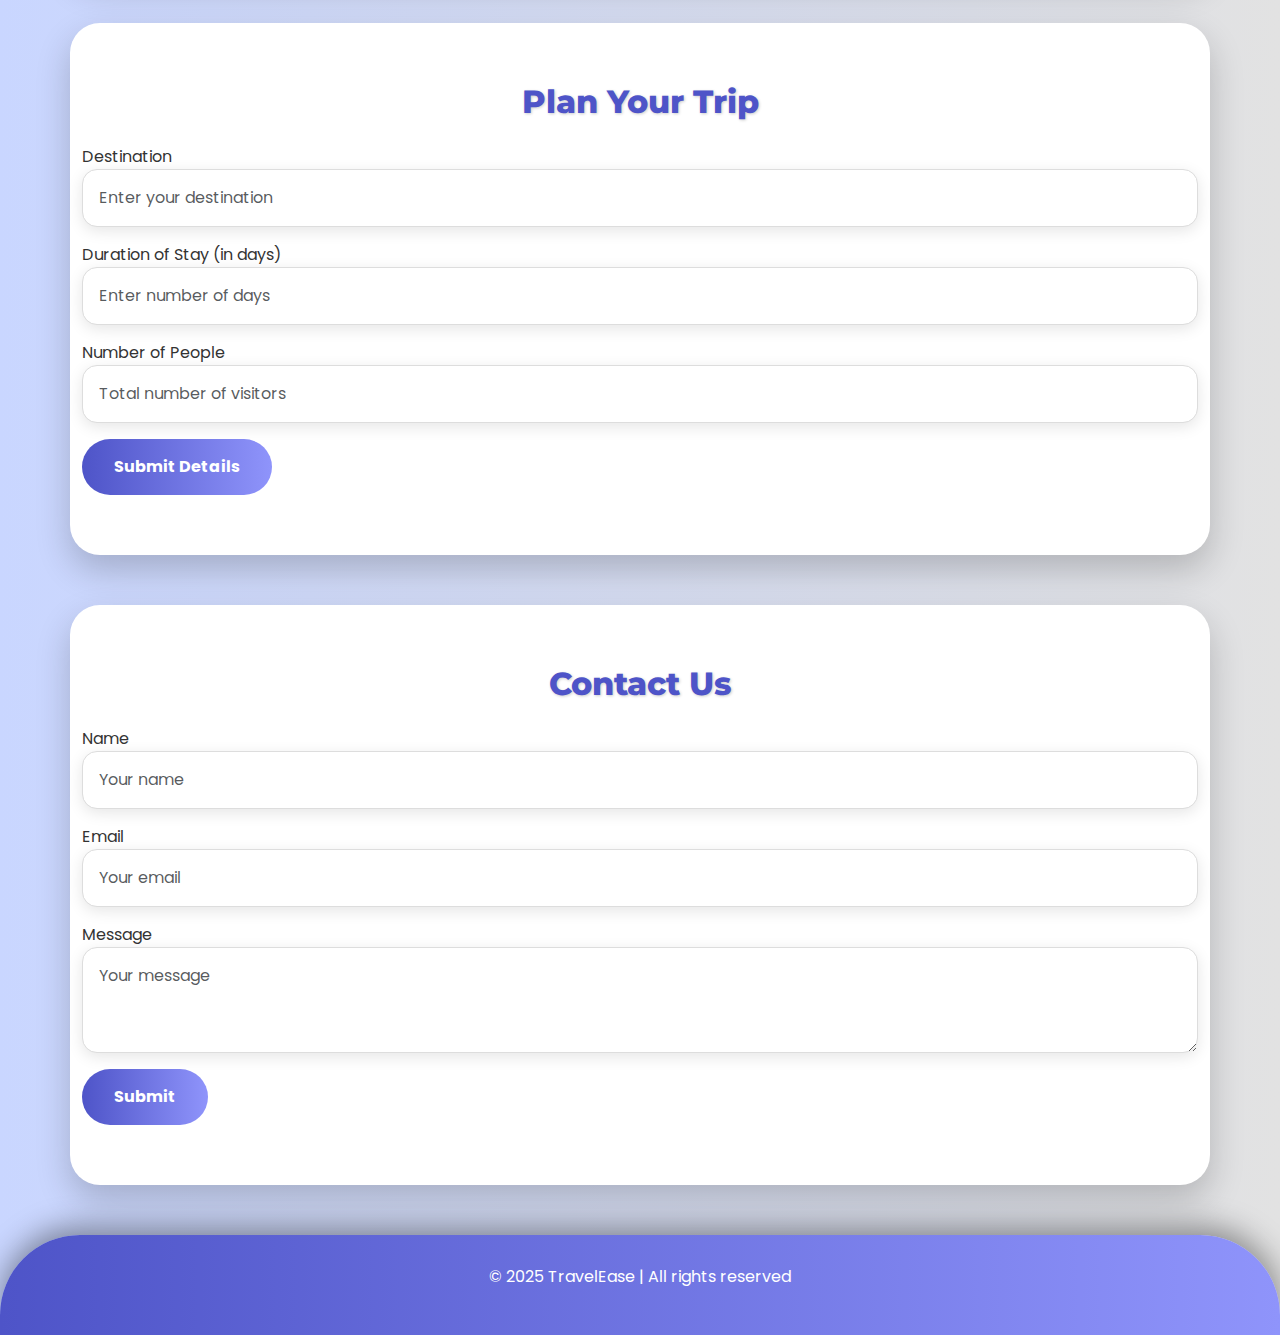
<file: Team Nova/itinerary.html>
<!DOCTYPE html>
<html lang="en">

<head>
  <meta charset="UTF-8">
  <meta name="viewport" content="width=device-width, initial-scale=1.0">
  <title>EaseJourney - Stylish Tourism Transport & Logistics</title>
  <link rel="stylesheet" href="https://cdn.jsdelivr.net/npm/bootstrap@5.3.2/dist/css/bootstrap.min.css">
  <link href="https://fonts.googleapis.com/css2?family=Poppins&family=Roboto+Slab&family=Montserrat:wght@700&display=swap" rel="stylesheet">
  <style>
    body {
      background: linear-gradient(to right, #c9d6ff, #e2e2e2);
      font-family: 'Poppins', sans-serif;
      color: #333;
    }

    header {
      background: linear-gradient(rgba(0, 0, 0, 0.5), rgba(0, 0, 0, 0.5)), url('https://static.toiimg.com/photo/63282406.cms') center/cover no-repeat;
      color: #fff;
      padding: 140px 20px;
      text-align: center;
      border-bottom-left-radius: 80px;
      border-bottom-right-radius: 80px;
      box-shadow: 0 8px 20px rgba(0, 0, 0, 0.4);
    }

    header h1 {
      font-size: 3.8rem;
      text-shadow: 4px 4px 8px rgba(0, 0, 0, 0.7);
      font-family: 'Montserrat', sans-serif;
    }

    nav.navbar {
      background: linear-gradient(to right, #4e54c8, #8f94fb);
    }

    section {
      border-radius: 30px;
      padding: 60px 30px;
      margin: 50px auto;
      background-color: #fff;
      box-shadow: 0 15px 35px rgba(0, 0, 0, 0.2);
      transition: transform 0.4s, box-shadow 0.4s;
    }

    section:hover {
      transform: translateY(-10px);
      box-shadow: 0 20px 50px rgba(0, 0, 0, 0.3);
    }

    .card {
      background: linear-gradient(to right, #36d1dc, #5b86e5);
      color: #fff;
      border-radius: 20px;
      border: none;
      box-shadow: 0 10px 25px rgba(0,0,0,0.3);
      transition: transform 0.4s, box-shadow 0.4s;
    }

    .card:hover {
      transform: scale(1.08);
      box-shadow: 0 20px 40px rgba(0,0,0,0.4);
    }

    .btn-light {
      background: linear-gradient(to right, #4e54c8, #8f94fb);
      color: #fff;
      padding: 16px 32px;
      border-radius: 50px;
      font-weight: 700;
      border: none;
      transition: background-color 0.4s, transform 0.3s;
    }

    .btn-light:hover {
      background: linear-gradient(to right, #8f94fb, #4e54c8);
      transform: translateY(-5px);
    }

    h2 {
      font-weight: 800;
      color: #4e54c8;
      text-shadow: 1px 1px 3px rgba(0,0,0,0.2);
      font-family: 'Montserrat', sans-serif;
    }

    .form-control, .form-select, textarea.form-control {
      background-color: #fff;
      border-radius: 15px;
      padding: 16px;
      box-shadow: 0 4px 15px rgba(0,0,0,0.1);
      border: 1px solid #ddd;
      transition: 0.4s;
    }

    .form-control:focus, .form-select:focus, textarea.form-control:focus {
      background-color: #e3e8ff;
      box-shadow: 0 4px 20px rgba(78, 84, 200, 0.4);
      border-color: #4e54c8;
    }

    .counter {
      font-size: 2.2rem;
      font-weight: 900;
      color: #4e54c8;
      font-family: 'Roboto Slab', serif;
    }

    .counter-box {
      background: #e3e8ff;
      border-radius: 20px;
      padding: 30px;
      margin-top: 20px;
      text-align: center;
      box-shadow: 0 10px 25px rgba(0, 0, 0, 0.15);
      transition: transform 0.4s;
    }

    .counter-box:hover {
      transform: scale(1.1);
      box-shadow: 0 15px 40px rgba(0, 0, 0, 0.3);
    }

    footer {
      background: linear-gradient(to right, #4e54c8, #8f94fb);
      color: #fff;
      padding: 30px 0;
      text-align: center;
      border-top-left-radius: 80px;
      border-top-right-radius: 80px;
      box-shadow: 0 -8px 30px rgba(0, 0, 0, 0.4);
    }
  </style>
</head>

<body>

  <nav class="navbar navbar-expand-lg navbar-dark">
    <div class="container-fluid">
      <a class="navbar-brand" href="#">EaseJourney</a>
      <button class="navbar-toggler" type="button" data-bs-toggle="collapse" data-bs-target="#navbarNav">
        <span class="navbar-toggler-icon"></span>
      </button>
      <div class="collapse navbar-collapse" id="navbarNav">
        <ul class="navbar-nav ms-auto">
          <li class="nav-item"><a class="nav-link active" href="#home">Home</a></li>
          <li class="nav-item"><a class="nav-link" href="services.html">Services</a></li>
          <li class="nav-item"><a class="nav-link" href="booking.html">Booking</a></li>
          <li class="nav-item"><a class="nav-link" href="index.html">Itinerary Generator</a></li>
          <li class="nav-item"><a class="nav-link" href="plan.html">Plan Your Trip</a></li>
          <li class="nav-item"><a class="nav-link" href="contact.html">Contact</a></li>
        </ul>
      </div>
    </div>
  </nav>

  <header id="home">
    <h1><b>Welcome to EaseJourney</b></h1>
    <p>Your personalised travel architect</p>
  </header>

  <section class="container" id="services">
    <h2 class="text-center mb-4">Our Services</h2>
    <div class="row">
      <div class="col-md-4">
        <div class="card p-3">
          <h5>Transport Booking</h5>
          <p>Book cabs, buses, rentals, and e-bikes effortlessly with real-time availability.</p>
        </div>
      </div>
      <div class="col-md-4">
        <div class="card p-3">
          <h5>Luggage Handling</h5>
          <p>Luggage storage and handling services to ensure stress-free travel.</p>
        </div>
      </div>
      <div class="col-md-4">
        <div class="card p-3">
          <h5>Route Planning</h5>
          <p>Get optimized routes for top tourist destinations to save time and costs.</p>
        </div>
      </div>
    </div>

    <div class="row text-center">
      <div class="col-md-4">
        <div class="counter-box">
          <div class="counter" data-target="1500">0</div>
          <p>Happy Travelers</p>
        </div>
      </div>
      <div class="col-md-4">
        <div class="counter-box">
          <div class="counter" data-target="250">0</div>
          <p>Destinations</p>
        </div>
      </div>
      <div class="col-md-4">
        <div class="counter-box">
          <div class="counter" data-target="500">0</div>
          <p>Vehicles Available</p>
        </div>
      </div>
    </div>
  </section>

  <section class="container" id="booking">
    <h2 class="text-center mb-4">Book Your Ride</h2>
    <form>
      <div class="mb-3">
        <label>Pickup Location</label>
        <select class="form-select">
          <option selected>Select City/State</option>
          <option>New Delhi</option>
          <option>Mumbai, Maharashtra</option>
          <option>Kolkata, West Bengal</option>
          <option>Chennai, Tamil Nadu</option>
          <option>Bengaluru, Karnataka</option>
          <option>Hyderabad, Telangana</option>
          <option>Jaipur, Rajasthan</option>
          <option>Bhubaneswar, Odisha</option>
          <option>Lucknow, Uttar Pradesh</option>
          <option>Ahmedabad, Gujarat</option>
          <option>Pune, Maharashtra</option>
        </select>
      </div>
      <div class="mb-3">
        <label>Drop Location</label>
        <select class="form-select">
          <option selected>Select City/State</option>
          <option>New Delhi</option>
          <option>Mumbai, Maharashtra</option>
          <option>Kolkata, West Bengal</option>
          <option>Chennai, Tamil Nadu</option>
          <option>Bengaluru, Karnataka</option>
          <option>Hyderabad, Telangana</option>
          <option>Jaipur, Rajasthan</option>
          <option>Bhubaneswar, Odisha</option>
          <option>Lucknow, Uttar Pradesh</option>
          <option>Ahmedabad, Gujarat</option>
          <option>Pune, Maharashtra</option>
        </select>
      </div>
      <div class="mb-3">
        <label>Service Type</label>
        <select class="form-select">
          <option value="cab">Cab</option>
          <option value="bus">Bus</option>
          <option value="bike">E-Bike</option>
          <option value="luggage">Luggage Service</option>
        </select>
      </div>
      <button type="submit" class="btn btn-light">Book Now</button>
    </form>
  </section>

  <section class="container" id="trip">
    <h2 class="text-center mb-4">Plan Your Trip</h2>
    <form>
      <div class="mb-3">
        <label>Destination</label>
        <input type="text" class="form-control" placeholder="Enter your destination">
      </div>
      <div class="mb-3">
        <label>Duration of Stay (in days)</label>
        <input type="number" class="form-control" placeholder="Enter number of days">
      </div>
      <div class="mb-3">
        <label>Number of People</label>
        <input type="number" class="form-control" placeholder="Total number of visitors">
      </div>
      <button type="submit" class="btn btn-light">Submit Details</button>
    </form>
  </section>

  <section class="container" id="contact">
    <h2 class="text-center mb-4">Contact Us</h2>
    <form>
      <div class="mb-3">
        <label>Name</label>
        <input type="text" class="form-control" placeholder="Your name">
      </div>
      <div class="mb-3">
        <label>Email</label>
        <input type="email" class="form-control" placeholder="Your email">
      </div>
      <div class="mb-3">
        <label>Message</label>
        <textarea class="form-control" rows="3" placeholder="Your message"></textarea>
      </div>
      <button type="submit" class="btn btn-light">Submit</button>
    </form>
  </section>

  <footer>
    <p>&copy; 2025 TravelEase | All rights reserved</p>
  </footer>

  <script src="https://cdn.jsdelivr.net/npm/bootstrap@5.3.2/dist/js/bootstrap.bundle.min.js"></script>
  <script>
    const counters = document.querySelectorAll('.counter');
    counters.forEach(counter => {
      const updateCount = () => {
        const target = +counter.getAttribute('data-target');
        const count = +counter.innerText;
        const increment = target / 100;
        if (count < target) {
          counter.innerText = Math.ceil(count + increment);
          setTimeout(updateCount, 30);
        } else {
          counter.innerText = target;
        }
      };
      updateCount();
    });
  </script>

</body>

</html>
</file>
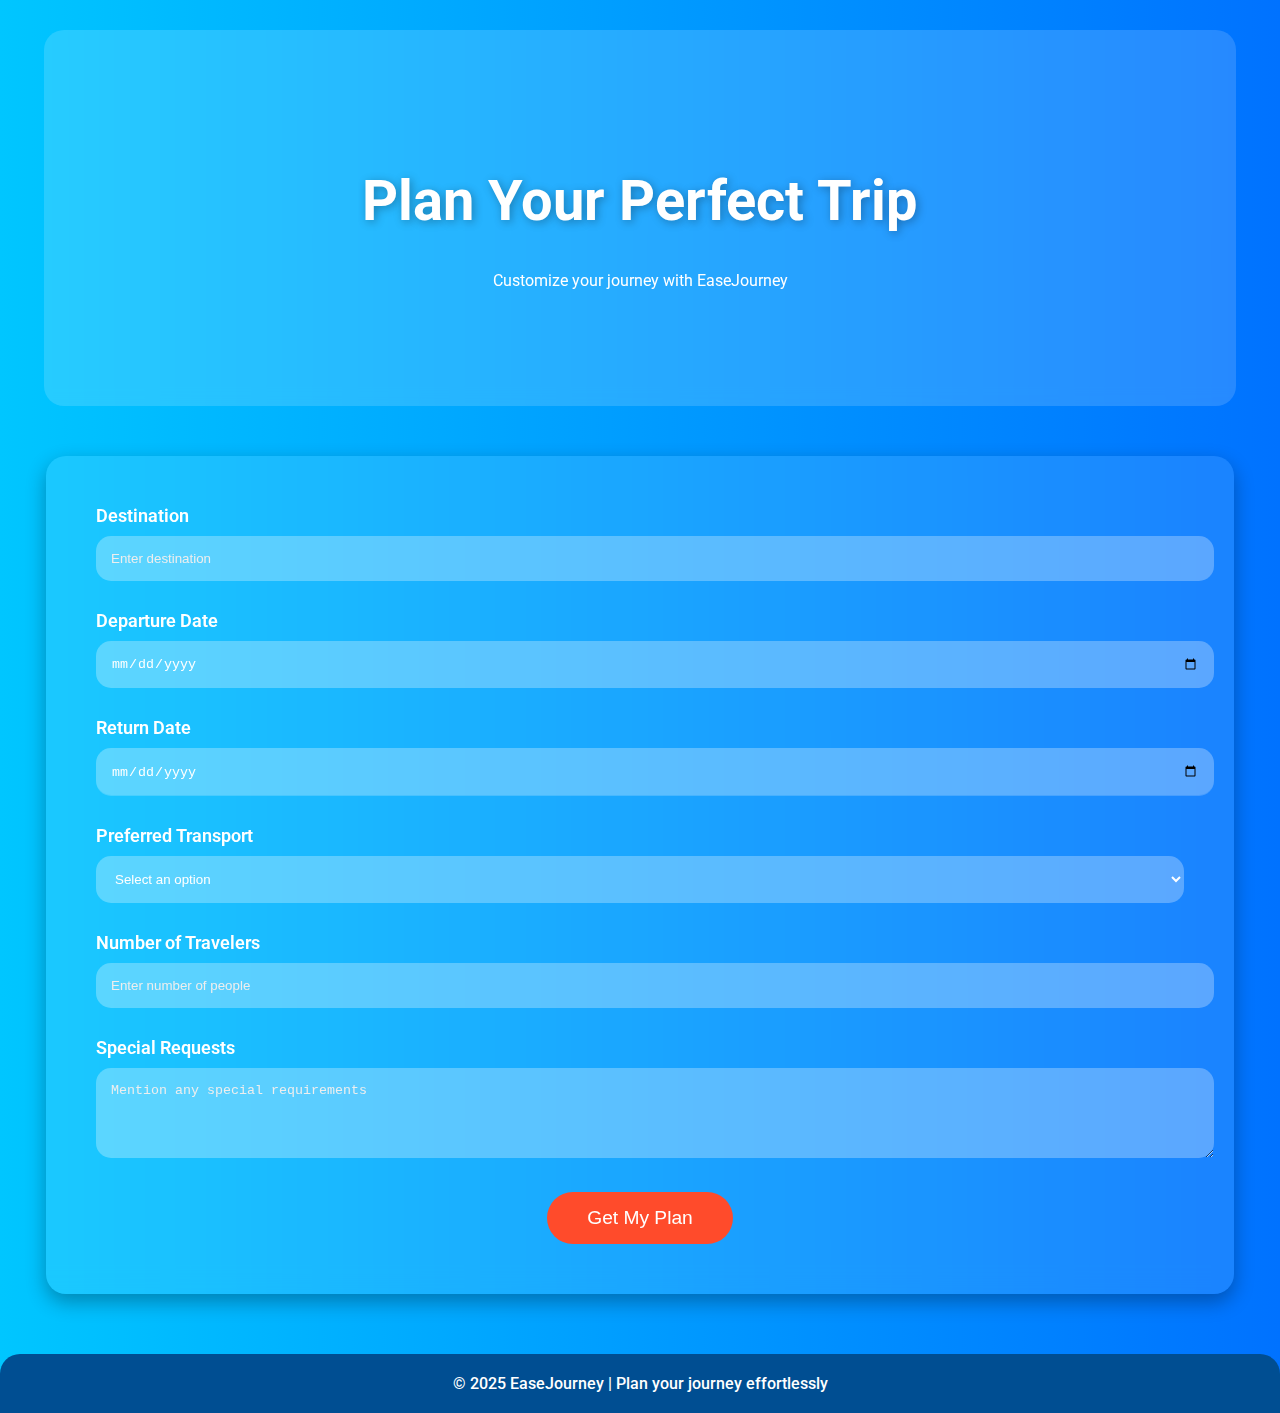
<file: Team Nova/plan.html>
<!DOCTYPE html>
<html lang="en">

<head>
  <meta charset="UTF-8">
  <meta name="viewport" content="width=device-width, initial-scale=1.0">
  <title>EaseJourney - Plan Your Trip</title>
  <link href="https://fonts.googleapis.com/css2?family=Roboto:wght@400;700&display=swap" rel="stylesheet">
  <style>
    body {
      margin: 0;
      font-family: 'Roboto', sans-serif;
      background: linear-gradient(to right, #00c6ff, #0072ff);
      color: #fff;
      overflow-x: hidden;
    }

    .header {
      text-align: center;
      padding: 100px 20px;
      background: rgba(255, 255, 255, 0.15);
      backdrop-filter: blur(8px);
      border-radius: 20px;
      margin: 30px auto;
      width: 90%;
      animation: fadeIn 2s;
    }

    .header h1 {
      font-size: 3.5rem;
      text-shadow: 2px 2px 10px rgba(0, 0, 0, 0.3);
    }

    .plan-container {
      background: rgba(255, 255, 255, 0.1);
      backdrop-filter: blur(12px);
      border-radius: 20px;
      padding: 50px;
      width: 85%;
      margin: 50px auto;
      box-shadow: 0 8px 20px rgba(0, 0, 0, 0.3);
      animation: fadeInUp 2s;
    }

    .plan-container label {
      font-weight: 600;
      font-size: 1.1rem;
    }

    .plan-container input,
    .plan-container select,
    .plan-container textarea {
      width: 100%;
      padding: 15px;
      margin-top: 10px;
      margin-bottom: 30px;
      border: none;
      border-radius: 15px;
      background-color: rgba(255, 255, 255, 0.2);
      color: #fff;
      backdrop-filter: blur(5px);
    }

    .plan-container input::placeholder,
    .plan-container textarea::placeholder {
      color: #eee;
    }

    .btn-plan {
      background: #ff4b2b;
      color: #fff;
      padding: 15px 40px;
      border: none;
      border-radius: 30px;
      font-size: 1.2rem;
      cursor: pointer;
      transition: background 0.3s, transform 0.3s;
    }

    .btn-plan:hover {
      background: #ff416c;
      transform: scale(1.05);
    }

    footer {
      background-color: #004e92;
      color: #fff;
      font-weight: 500;
      text-align: center;
      padding: 20px;
      border-radius: 20px 20px 0 0;
      margin-top: 60px;
    }

    @keyframes fadeIn {
      from {
        opacity: 0;
        transform: translateY(-50px);
      }

      to {
        opacity: 1;
        transform: translateY(0);
      }
    }

    @keyframes fadeInUp {
      from {
        opacity: 0;
        transform: translateY(50px);
      }

      to {
        opacity: 1;
        transform: translateY(0);
      }
    }

    /* Responsive */
    @media (max-width: 768px) {
      .header h1 {
        font-size: 2.5rem;
      }

      .plan-container {
        padding: 30px;
      }
    }
  </style>
</head>

<body>

  <div class="header">
    <h1>Plan Your Perfect Trip</h1>
    <p>Customize your journey with EaseJourney</p>
  </div>

  <div class="plan-container">
    <form>
      <label>Destination</label>
      <input type="text" placeholder="Enter destination" required>

      <label>Departure Date</label>
      <input type="date" required>

      <label>Return Date</label>
      <input type="date" required>

      <label>Preferred Transport</label>
      <select required>
        <option value="">Select an option</option>
        <option value="flight">Flight</option>
        <option value="train">Train</option>
        <option value="bus">Bus</option>
        <option value="car">Car Rental</option>
      </select>

      <label>Number of Travelers</label>
      <input type="number" placeholder="Enter number of people" min="1" required>

      <label>Special Requests</label>
      <textarea rows="4" placeholder="Mention any special requirements"></textarea>

      <div style="text-align: center;">
        <button type="submit" class="btn-plan">Get My Plan</button>
      </div>
    </form>
  </div>

  <footer>
    &copy; 2025 EaseJourney | Plan your journey effortlessly
  </footer>

</body>

</html>
</file>
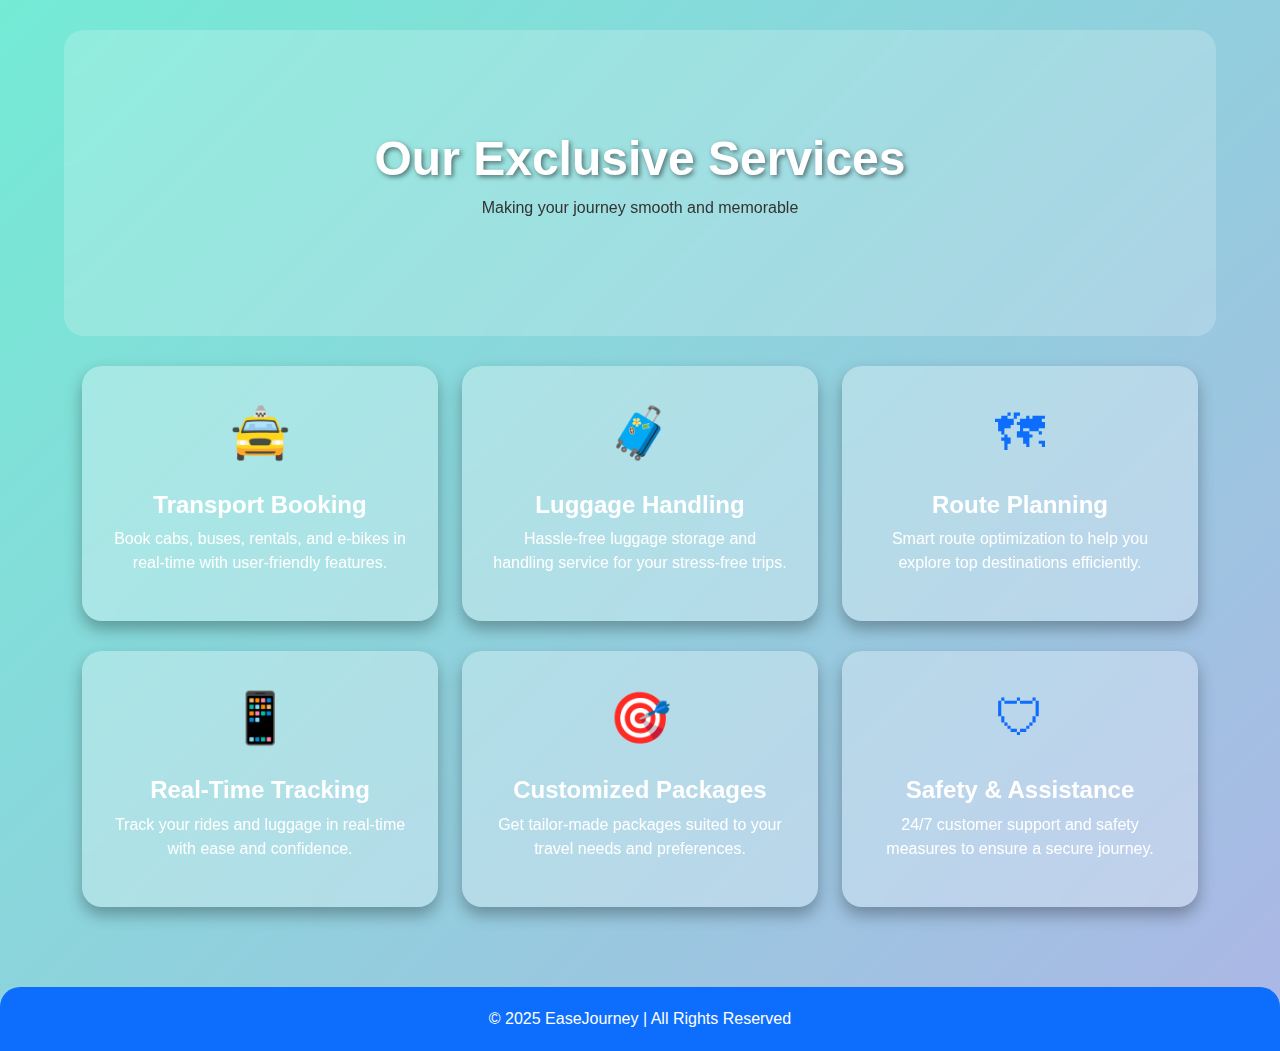
<file: Team Nova/services.html>
<!DOCTYPE html>
<html lang="en">

<head>
  <meta charset="UTF-8">
  <meta name="viewport" content="width=device-width, initial-scale=1.0">
  <title>EaseJourney - Our Services</title>
  <link rel="stylesheet" href="https://cdn.jsdelivr.net/npm/bootstrap@5.3.2/dist/css/bootstrap.min.css">
  <style>
    body {
      background: linear-gradient(135deg, #74ebd5 0%, #ACB6E5 100%);
      font-family: 'Poppins', sans-serif;
      color: #333;
      overflow-x: hidden;
    }

    .header-section {
      text-align: center;
      padding: 100px 20px;
      background: rgba(255, 255, 255, 0.2);
      backdrop-filter: blur(8px);
      border-radius: 20px;
      margin: 30px auto;
      width: 90%;
      animation: fadeIn 2s;
    }

    .header-section h1 {
      font-size: 3rem;
      font-weight: bold;
      color: #fff;
      text-shadow: 2px 2px 5px rgba(0, 0, 0, 0.5);
    }

    .service-card {
      background: rgba(255, 255, 255, 0.3);
      backdrop-filter: blur(10px);
      border-radius: 20px;
      padding: 30px;
      margin-bottom: 30px;
      color: #fff;
      transition: transform 0.3s ease, box-shadow 0.3s ease;
      box-shadow: 0 8px 16px rgba(0, 0, 0, 0.3);
      border: none;
    }

    .service-card:hover {
      transform: translateY(-10px) scale(1.05);
      box-shadow: 0 12px 24px rgba(0, 0, 0, 0.4);
    }

    .service-card h4 {
      font-weight: 700;
    }

    .icon {
      font-size: 50px;
      margin-bottom: 20px;
      color: #0d6efd;
      transition: color 0.3s;
    }

    .service-card:hover .icon {
      color: #ffc107;
    }

    footer {
      background-color: #0d6efd;
      color: #fff;
      font-weight: 500;
      text-align: center;
      padding: 20px;
      margin-top: 50px;
      border-radius: 20px 20px 0 0;
    }

    @keyframes fadeIn {
      from { opacity: 0; transform: translateY(50px); }
      to { opacity: 1; transform: translateY(0); }
    }
  </style>
</head>

<body>

  <div class="header-section">
    <h1>Our Exclusive Services</h1>
    <p>Making your journey smooth and memorable</p>
  </div>

  <div class="container">
    <div class="row">
      <div class="col-md-4">
        <div class="service-card text-center">
          <div class="icon">🚖</div>
          <h4>Transport Booking</h4>
          <p>Book cabs, buses, rentals, and e-bikes in real-time with user-friendly features.</p>
        </div>
      </div>
      <div class="col-md-4">
        <div class="service-card text-center">
          <div class="icon">🧳</div>
          <h4>Luggage Handling</h4>
          <p>Hassle-free luggage storage and handling service for your stress-free trips.</p>
        </div>
      </div>
      <div class="col-md-4">
        <div class="service-card text-center">
          <div class="icon">🗺</div>
          <h4>Route Planning</h4>
          <p>Smart route optimization to help you explore top destinations efficiently.</p>
        </div>
      </div>
      <div class="col-md-4">
        <div class="service-card text-center">
          <div class="icon">📱</div>
          <h4>Real-Time Tracking</h4>
          <p>Track your rides and luggage in real-time with ease and confidence.</p>
        </div>
      </div>
      <div class="col-md-4">
        <div class="service-card text-center">
          <div class="icon">🎯</div>
          <h4>Customized Packages</h4>
          <p>Get tailor-made packages suited to your travel needs and preferences.</p>
        </div>
      </div>
      <div class="col-md-4">
        <div class="service-card text-center">
          <div class="icon">🛡</div>
          <h4>Safety & Assistance</h4>
          <p>24/7 customer support and safety measures to ensure a secure journey.</p>
        </div>
      </div>
    </div>
  </div>

  <footer>
    &copy; 2025 EaseJourney | All Rights Reserved
  </footer>

</body>

</html>
</file>
<file: Mercy/stylesheet.css>
@import url('https://fonts.googleapis.com/css2?family=Roboto:wght@300;400;500;700&display=swap');


:root {
    --primary-color: #1976D2;
    --secondary-color: #29B6F6;
    --accent-color: #00BCD4;
    --background-color: #F5FAFD;
    --text-color: #555;
    --alert-color: #FF5555;
    --success-color: #43A047;
    --shadow-color: rgba(0, 0, 0, 0.14);
}


* {
    margin: 0;
    padding: 0;
    box-sizing: border-box;
}

body {
    font-family: 'Roboto', sans-serif;
    background-color: var(--background-color);
    color: var(--text-color);
    display: flex;
    flex-direction: column;
    min-height: 100vh;
    overflow-x: hidden;
}


header, footer {
    padding: 25px;
    text-align: center;
    color: #ffffff;
    background: linear-gradient(135deg, var(--primary-color), var(--accent-color));
    box-shadow: 0 5px 15px rgba(0, 0, 0, 0.1);
}

header h1 {
    font-size: 3rem;
    font-weight: 700;
    margin-bottom: 10px;
}

header p {
    font-size: 1.2rem;
    font-weight: 300;
    letter-spacing: 0.03rem;
}

footer {
    font-size: 1rem;
    letter-spacing: 0.02rem;
}


main {
    flex: 1;
    display: flex;
    align-items: center;
    justify-content: center;
    flex-direction: column;
    padding: 20px;
    width: 100%;
    text-align: center;
}


.button-group {
    display: flex;
    flex-wrap: wrap;
    gap: 25px;
    justify-content: center;
}

.btn {
    font-size: 1.1rem;
    padding: 18px 40px;
    color: #ffffff;
    text-decoration: none;
    border-radius: 30px;
    background: linear-gradient(135deg, var(--primary-color), var(--accent-color));
    background-size: 200% 200%;
    transition: all 0.4s ease;
    box-shadow: 0 6px 12px var(--shadow-color);
}

.btn:hover {
    transform: translateY(-8px);
    background: linear-gradient(135deg, #FF4081, #FF8A65);
    box-shadow: 0 14px 25px rgba(0,0,0,0.2);
}


.box {
    background: #ffffff;
    padding: 20px;
    margin: 20px auto;
    border-radius: 14px;
    box-shadow: 0 6px 15px var(--shadow-color);
    width: 100%;
    max-width: 800px;
    transition: box-shadow 0.3s ease, transform 0.3s ease;
}

.box:hover {
    transform: translateY(-6px);
    box-shadow: 0 12px 18px var(--shadow-color);
}

.box h2, .box h3 {
    margin-bottom: 15px;
}

.form-container {
    max-width: 500px;
    width: 100%;
    margin: auto;
}

input {
    display: block;
    width: 100%;
    padding: 15px;
    margin-bottom: 18px;
    font-size: 1rem;
    border-radius: 10px;
    outline: none;
    border: 1px solid #ddd;
    transition: box-shadow 0.2s ease, border-color 0.2s ease;
}

input:focus {
    border-color: var(--secondary-color);
    box-shadow: 0 0 10px rgba(41,182,246,0.4);
}

button {
    padding: 15px;
    width: 100%;
    border-radius: 10px;
    outline: none;
    border: none;
    color: #ffffff;
    font-size: 1.1rem;
    font-weight: 600;
    cursor: pointer;
    background: linear-gradient(135deg, var(--primary-color), var(--accent-color));
    transition: transform 0.3s ease, box-shadow 0.3s ease;
    box-shadow: 0 5px 15px var(--shadow-color);
}

button:hover {
    transform: translateY(-4px);
    background: linear-gradient(135deg, #FF4081, #FF8A65);
    box-shadow: 0 12px 20px rgba(0,0,0,0.15);
}


.form-footer {
    text-align: center;
    font-size: 0.95rem;
    margin-top: 15px;
}

.form-footer a {
    color: var(--primary-color);
    text-decoration: none;
    transition: color 0.2s ease;
}

.form-footer a:hover {
    color: var(--accent-color);
}


@media screen and (max-width: 768px) {
    header h1 {
        font-size: 2.2rem;
    }

    header p {
        font-size: 1rem;
    }

    .button-group {
        flex-direction: column;
        gap: 15px;
    }

    .btn {
        width: 100%;
        font-size: 1rem;
        padding: 15px;
    }

    .form-container {
        padding: 0 15px;
    }

    input, button {
        padding: 12px;
        font-size: 0.95rem;
    }

    .box {
        margin: 15px;
        padding: 15px;
    }

    .form-footer {
        font-size: 0.9rem;
    }
}


::-webkit-scrollbar {
    width: 12px;
}

::-webkit-scrollbar-track {
    background: #f2f2f2;
}

::-webkit-scrollbar-thumb {
    background-color: var(--secondary-color);
    border-radius: 10px;
    border: 3px solid #f2f2f2;
}

::-webkit-scrollbar-thumb:hover {
    background-color: var(--primary-color);
}

@keyframes fadeInUp {
    from {
        opacity: 0;
        transform: translateY(25px);
    }

    to {
        opacity: 1;
        transform: translateY(0);
    }
}

header, main, footer {
    animation: fadeInUp 0.8s ease forwards;
}
</file>
<file: Team Nova/styles.css>
* {
    margin: 0;
    padding: 0;
    box-sizing: border-box;
    font-family: 'Poppins', sans-serif;
  }
  
  body {
    background: linear-gradient(135deg, #74ebd5 0%, #acb6e5 100%);
    min-height: 100vh;
    display: flex;
    align-items: center;
    justify-content: center;
    padding: 30px;
  }
  
  .container {
    background: rgba(255, 255, 255, 0.95);
    padding: 50px 40px;
    border-radius: 20px;
    box-shadow: 0 12px 35px rgba(0, 0, 0, 0.2);
    width: 100%;
    max-width: 700px;
  }
  
  h1 {
    text-align: center;
    margin-bottom: 10px;
    color: #333;
    font-weight: 700;
    font-family: 'Montserrat', sans-serif;
    font-size: 2.8rem;
  }
  
  h3 {
    text-align: center;
    margin-bottom: 30px;
    color: #555;
    font-weight: 500;
  }
  
  label {
    font-size: 16px;
    color: #444;
    margin-bottom: 8px;
    display: block;
    font-weight: 600;
  }
  
  input, select {
    width: 100%;
    padding: 15px;
    border-radius: 12px;
    border: 1px solid #ccc;
    margin-bottom: 20px;
    font-size: 16px;
    background-color: #f9f9f9;
    transition: 0.4s;
  }
  
  input:focus, select:focus {
    border-color: #5fc9c1;
    outline: none;
    box-shadow: 0 0 12px rgba(47, 255, 198, 0.6);
  }
  
  button {
    background: linear-gradient(135deg, #74ebd5 0%, #5fc9c1 100%);
    color: #fff;
    padding: 18px;
    border-radius: 12px;
    border: none;
    font-size: 18px;
    width: 100%;
    cursor: pointer;
    transition: 0.4s;
    font-weight: 700;
  }
  
  button:hover {
    background: linear-gradient(135deg, #5fc9c1 0%, #49bdb3 100%);
  }
  
  .output {
    margin-top: 40px;
    padding: 30px;
    background: rgba(255, 255, 255, 0.9);
    border-radius: 18px;
    box-shadow: 0 10px 25px rgba(0,0,0,0.15);
    backdrop-filter: blur(8px);
    display: none;
  }
  
  .output h2 {
    margin-bottom: 20px;
    color: #333;
    font-family: 'Montserrat', sans-serif;
  }
  
  .output p {
    color: #444;
    line-height: 1.7;
    margin-bottom: 15px;
    font-size: 16px;
  }
  
  iframe {
    border-radius: 12px;
    margin-top: 20px;
    box-shadow: 0 8px 20px rgba(0,0,0,0.2);
  }
</file>
